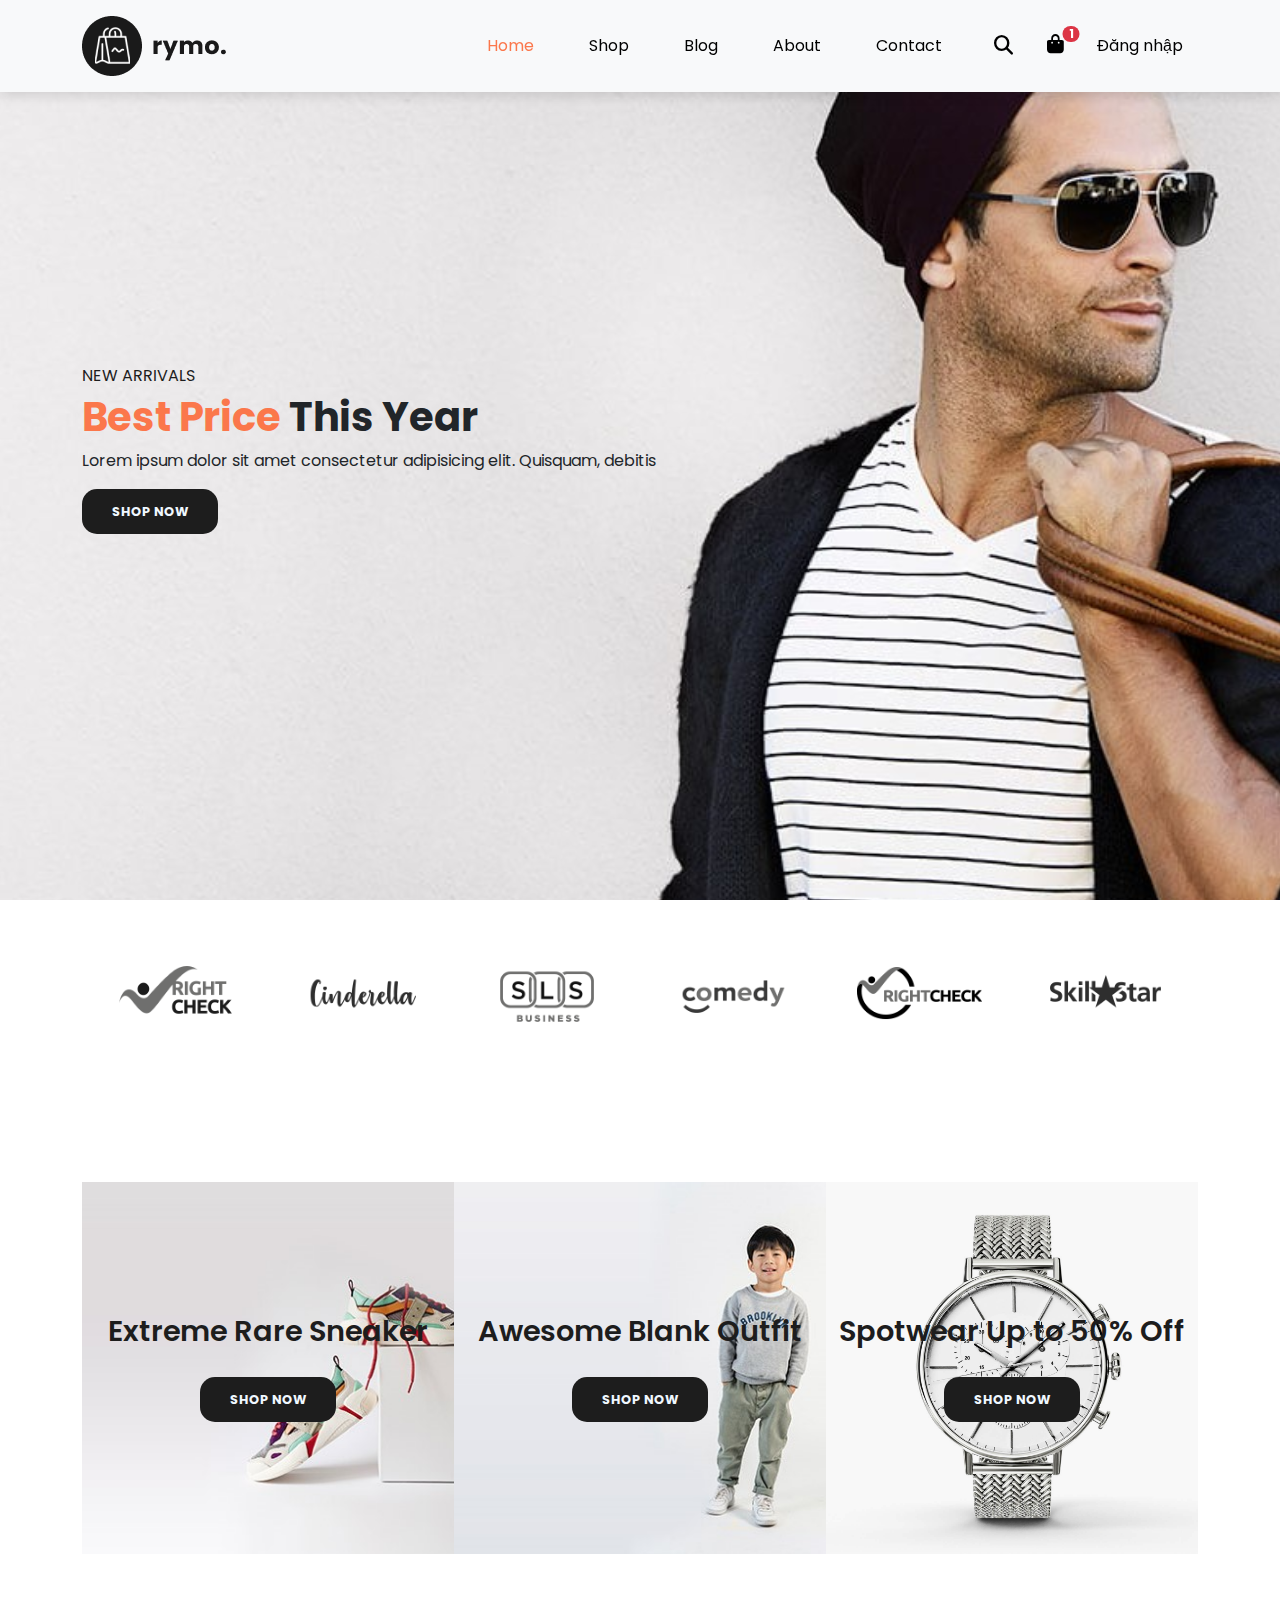
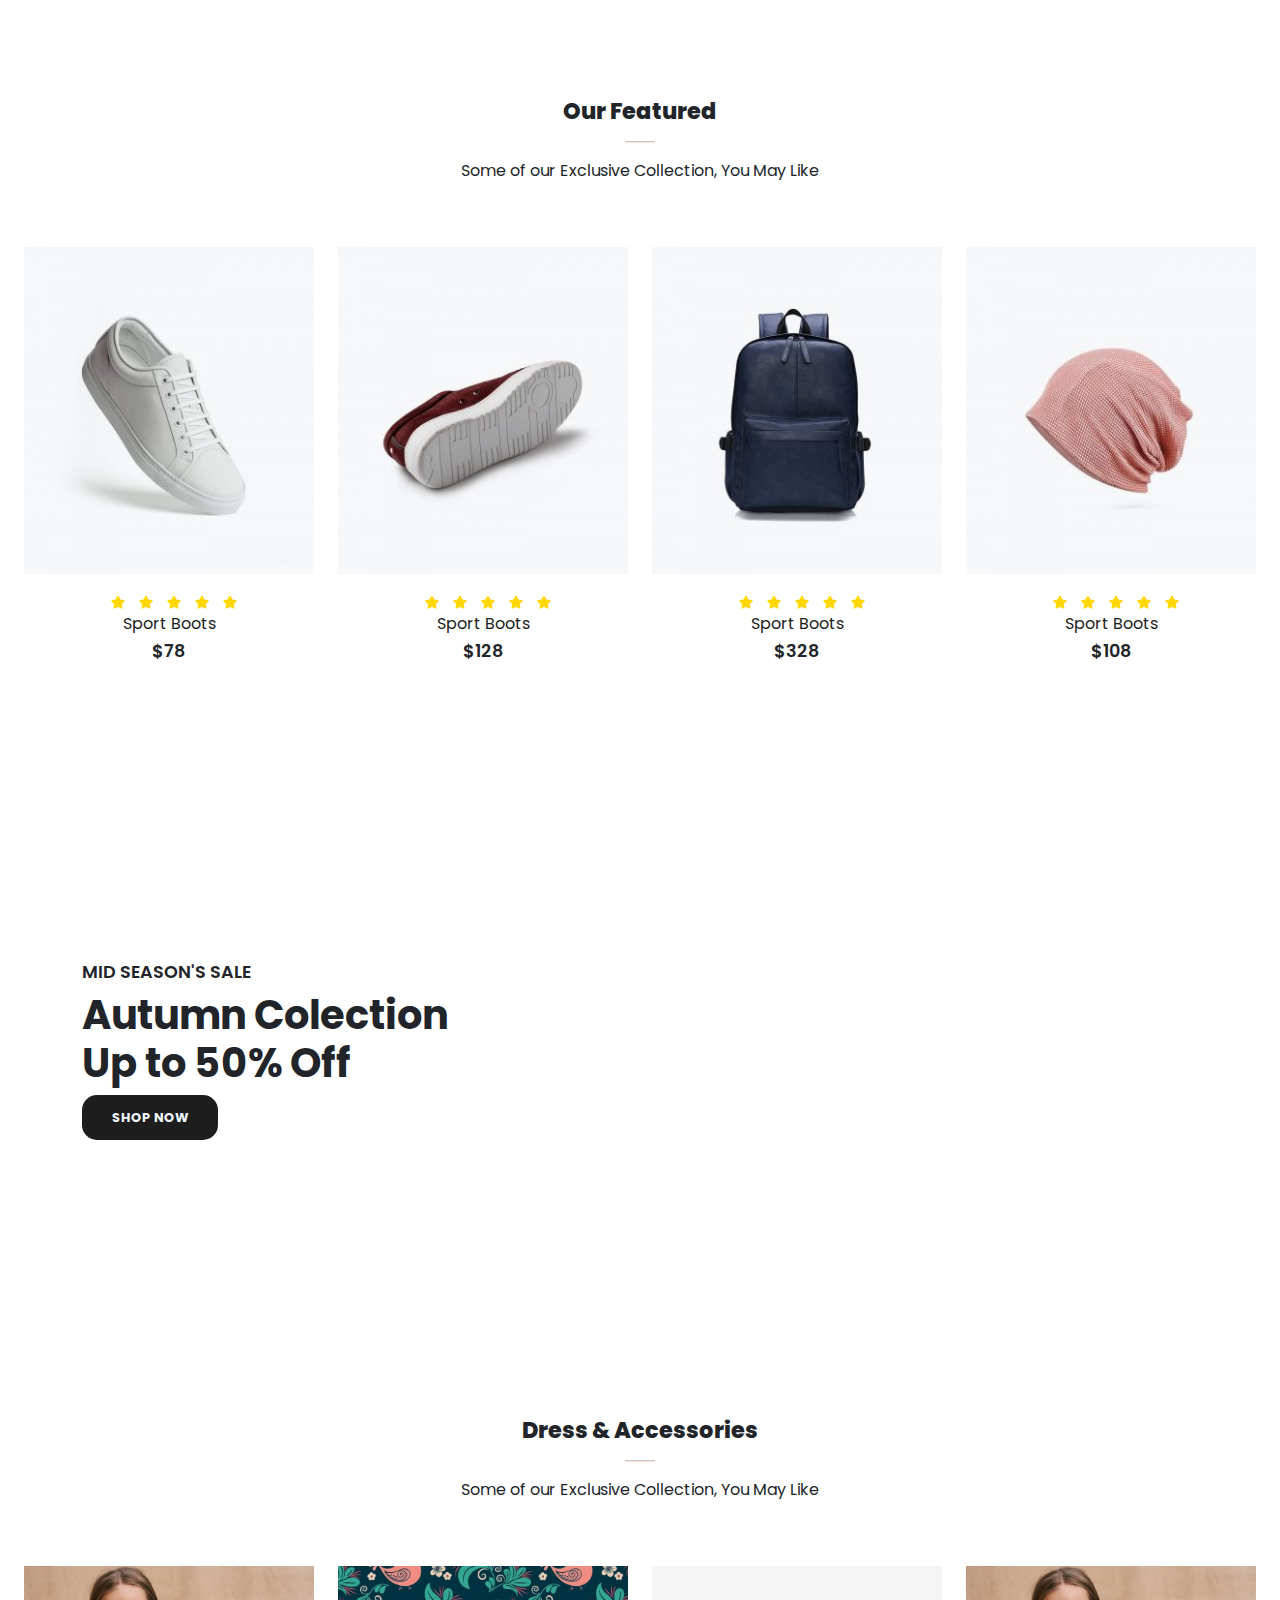
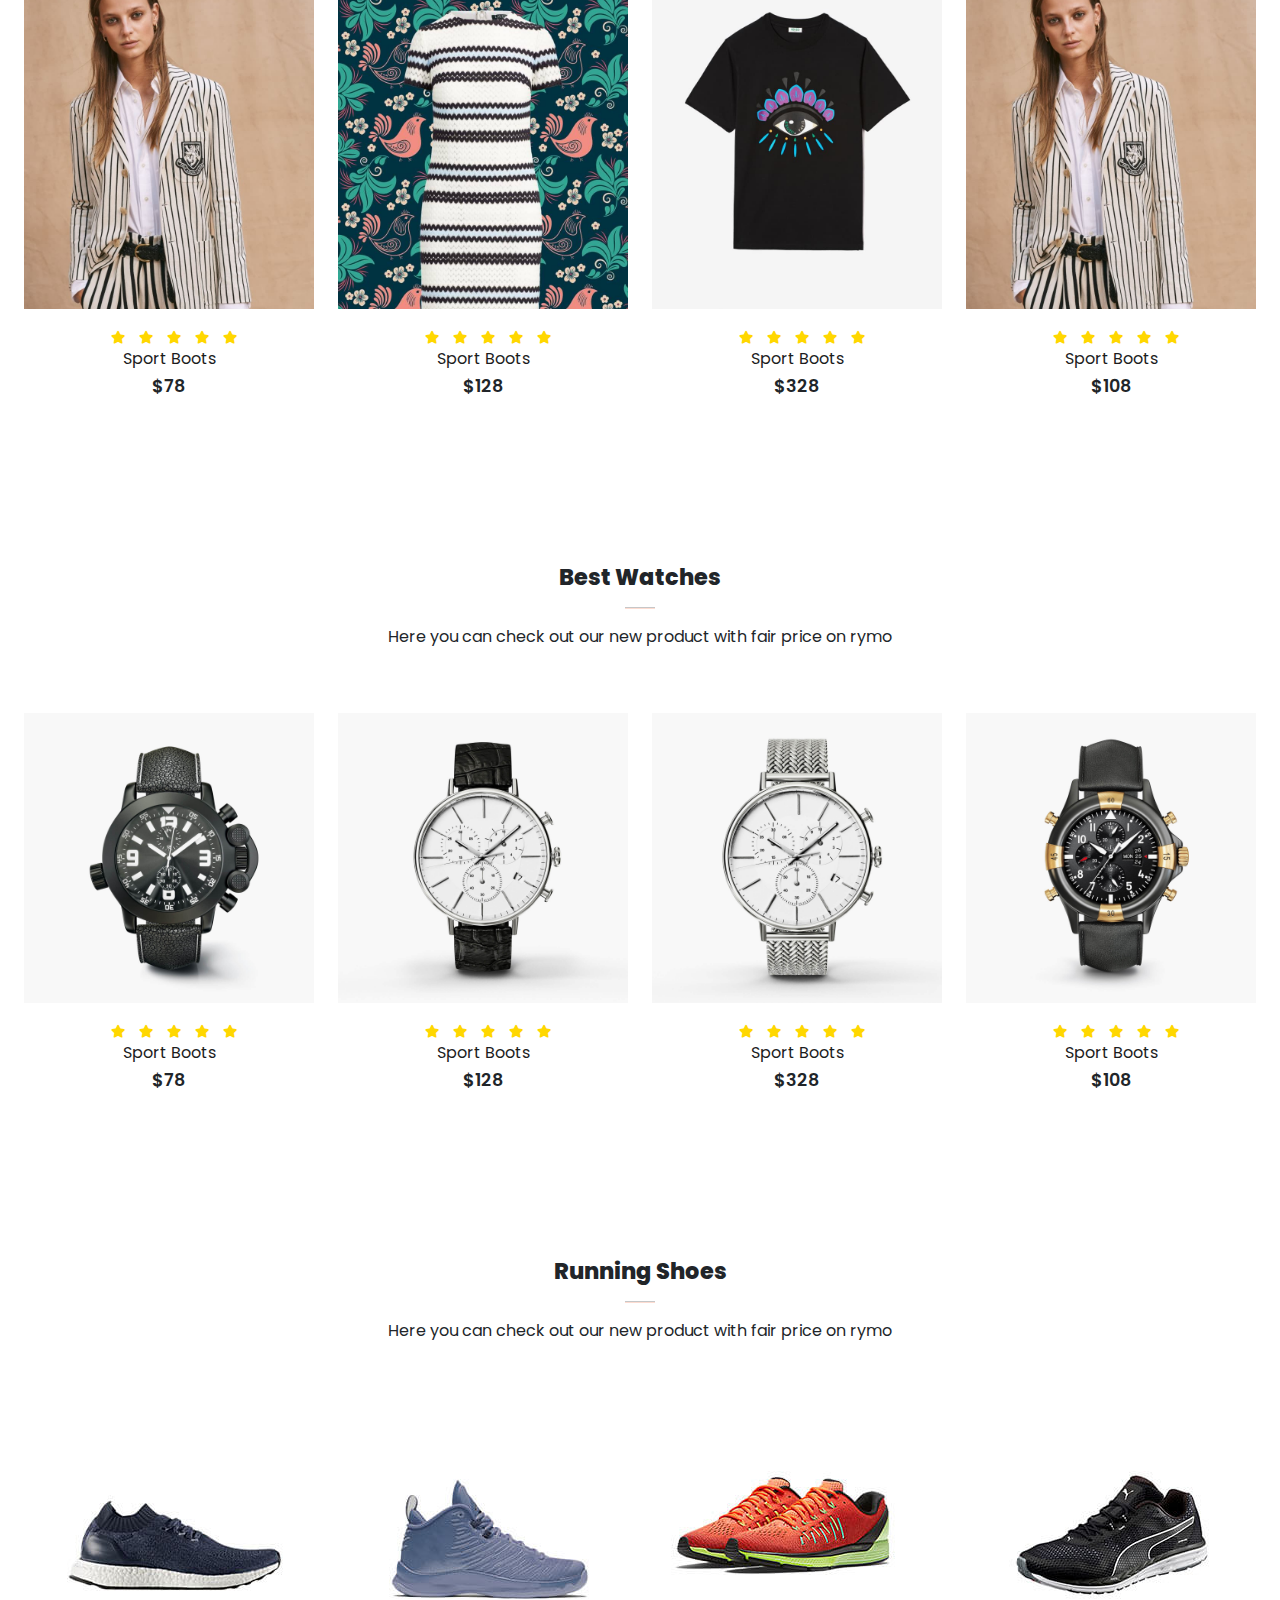
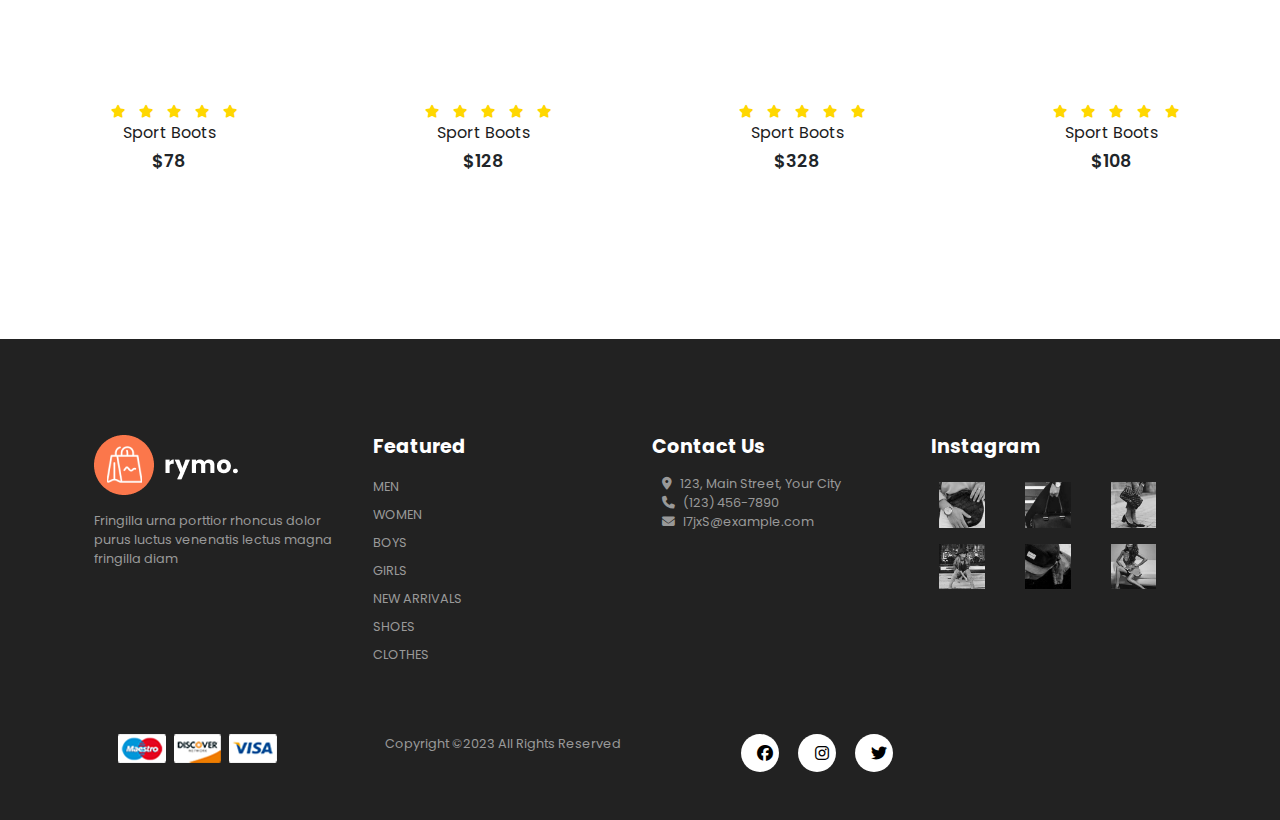
<file: index.html>
<!DOCTYPE html>
<html lang="en">

<head>
    <meta charset="UTF-8">
    <meta name="viewport" content="width=device-width, initial-scale=1.0">
    <title>Vuong88</title>

    <link href="https://cdn.jsdelivr.net/npm/bootstrap@5.3.3/dist/css/bootstrap.min.css" rel="stylesheet"
        integrity="sha384-QWTKZyjpPEjISv5WaRU9OFeRpok6YctnYmDr5pNlyT2bRjXh0JMhjY6hW+ALEwIH" crossorigin="anonymous">

    <link rel="stylesheet" href="https://cdnjs.cloudflare.com/ajax/libs/font-awesome/6.5.0/css/all.min.css"
        integrity="sha512-..." crossorigin="anonymous" referrerpolicy="no-referrer" />

    <link rel="stylesheet" href="style.css">

</head>

<body>

    <!-- NAVAGATION -->
    <nav class="navbar navbar-expand-lg navbar-light bg-body-tertiary py-3 fixed-top">
        <div class="container">
            <img onclick="window.location.href='index.html'" src="./img/logo1.png" alt="Logo">
            <button class="navbar-toggler" type="button" data-bs-toggle="collapse" data-bs-target="#navbarNav"
                aria-controls="navbarNav" aria-expanded="false" aria-label="Toggle navigation">
                <span><i id="bar" class="fa-solid fa-bars"></i></span>
            </button>
            <div class="collapse navbar-collapse justify-content-end" id="navbarNav">
                <ul class="navbar-nav">
                    <li class="nav-item">
                        <a class="nav-link active" href="#">Home</a>
                    </li>
                    <li class="nav-item">
                        <a class="nav-link" href="shop.html">Shop</a>
                    </li>
                    <li class="nav-item">
                        <a class="nav-link" href="blog.html">Blog</a>
                    </li>
                    <li class="nav-item">
                        <a class="nav-link" href="about.html">About</a>
                    </li>
                    <li class="nav-item">
                        <a class="nav-link" href="contact.html">Contact</a>
                    </li>
                    <li class="nav-item position-relative">
                        <span class="search-icon">
                            <input type="text" class="search-input" placeholder="Search">
                            <i class="fa-solid fa-magnifying-glass"></i>
                        </span>
                        <a href="cart.html"><i class="fa-solid fa-shopping-bag"></i><sup
                                class="cart-count position-absolute top-0 start-100 translate-middle badge rounded-pill bg-danger">
                                1
                            </sup></a>
                        <div class="dropdown" id="user-dropdown">
                            <!-- Nội dung sẽ được thêm bởi JavaScript -->
                        </div>
                    </li>
                </ul>
            </div>
        </div>
    </nav>

    <section id="home">
        <div class="container">
            <h5>NEW ARRIVALS</h5>
            <h1><span>Best Price</span> This Year</h1>
            <p>Lorem ipsum dolor sit amet consectetur adipisicing elit. Quisquam, debitis</p>
            <button class="">Shop Now</button>
        </div>
    </section>

    <section id="brand" class="container">
        <div class="row m-0 py-5">
            <img class="img-fluid col-lg-2 col-md-4 col-6 img-brand" src="./img/brand/1.png" alt="brand">
            <img class="img-fluid col-lg-2 col-md-4 col-6 img-brand" src="./img/brand/2.png" alt="brand">
            <img class="img-fluid col-lg-2 col-md-4 col-6 img-brand" src="./img/brand/3.png" alt="brand">
            <img class="img-fluid col-lg-2 col-md-4 col-6 img-brand" src="./img/brand/4.png" alt="brand">
            <img class="img-fluid col-lg-2 col-md-4 col-6 img-brand" src="./img/brand/5.png" alt="brand">
            <img class="img-fluid col-lg-2 col-md-4 col-6 img-brand" src="./img/brand/6.png" alt="brand">
        </div>
    </section>

    <section id="new" class="container my-5 py-5">
        <div class="row p-0 m-0">
            <div class="one col-lg-4 col-md-12 col-12 p-0">
                <img src="./img/new/1.jpg" alt="New 1" class="img-fluid">
                <div class="details">
                    <h2>Extreme Rare Sneaker</h2>
                    <button class="text-uppercase">Shop Now</button>
                </div>
            </div>
            <div class="one col-lg-4 col-md-12 col-12 p-0">
                <img src="./img/new/2.jpg" alt="New 2" class="img-fluid">
                <div class="details">
                    <h2>Awesome Blank Outfit</h2>
                    <button class="text-uppercase">Shop Now</button>
                </div>
            </div>
            <div class="one col-lg-4 col-md-12 col-12 p-0">
                <img src="./img/new/3.jpg" alt="New 3" class="img-fluid">
                <div class="details">
                    <h2>Spotwear Up to 50% Off</h2>
                    <button class="text-uppercase">Shop Now</button>
                </div>
            </div>
        </div>
    </section>


    <section id="featured" class="my-5">
        <div class="container text-center mt-5 py-5">
            <h3>Our Featured</h3>
            <hr class="mx-auto">
            <p>Some of our Exclusive Collection, You May Like</p>
        </div>
        <div class="row mx-auto container-fluid">
            <div class="product text-center col-lg-3 col-md-6 col-12">
                <img src="./img/featured/1.jpg" alt="product1" class="img-fluid mb-3">
                <div class="star">
                    <i class="fa-solid fa-star"></i>
                    <i class="fa-solid fa-star"></i>
                    <i class="fa-solid fa-star"></i>
                    <i class="fa-solid fa-star"></i>
                    <i class="fa-solid fa-star"></i>
                </div>
                <h5 class="p-name">Sport Boots</h5>
                <h4 class="p-price">$78</h4>
                <button class="buy-btn">Buy Now</button>
            </div>
            <div class="product text-center col-lg-3 col-md-4 col-12">
                <img src="./img/featured/2.jpg" alt="product1" class="img-fluid mb-3">
                <div class="star">
                    <i class="fa-solid fa-star"></i>
                    <i class="fa-solid fa-star"></i>
                    <i class="fa-solid fa-star"></i>
                    <i class="fa-solid fa-star"></i>
                    <i class="fa-solid fa-star"></i>
                </div>
                <h5 class="p-name">Sport Boots</h5>
                <h4 class="p-price">$128</h4>
                <button class="buy-btn">Buy Now</button>
            </div>
            <div class="product text-center col-lg-3 col-md-4 col-12">
                <img src="./img/featured/3.jpg" alt="product1" class="img-fluid mb-3">
                <div class="star">
                    <i class="fa-solid fa-star"></i>
                    <i class="fa-solid fa-star"></i>
                    <i class="fa-solid fa-star"></i>
                    <i class="fa-solid fa-star"></i>
                    <i class="fa-solid fa-star"></i>
                </div>
                <h5 class="p-name">Sport Boots</h5>
                <h4 class="p-price">$328</h4>
                <button class="buy-btn">Buy Now</button>
            </div>
            <div class="product text-center col-lg-3 col-md-4 col-12">
                <img src="./img/featured/4.jpg" alt="product1" class="img-fluid mb-3">
                <div class="star">
                    <i class="fa-solid fa-star"></i>
                    <i class="fa-solid fa-star"></i>
                    <i class="fa-solid fa-star"></i>
                    <i class="fa-solid fa-star"></i>
                    <i class="fa-solid fa-star"></i>
                </div>
                <h5 class="p-name">Sport Boots</h5>
                <h4 class="p-price">$108</h4>
                <button class="buy-btn">Buy Now</button>
            </div>

        </div>
    </section>


    <section id="banner">
        <div class="container">
            <h4>MID SEASON'S SALE</h4>
            <h1>Autumn Colection<br> Up to 50% Off</h1>
            <button class="text-uppercase">Shop Now</button>
        </div>
    </section>


    <section id="clothes" class="my-5">
        <div class="container text-center mt-5 py-5">
            <h3>Dress & Accessories</h3>
            <hr class="mx-auto">
            <p>Some of our Exclusive Collection, You May Like</p>
        </div>
        <div class="row mx-auto container-fluid">
            <div class="product text-center col-lg-3 col-md-6 col-12">
                <img src="./img/clothes/1.jpg" alt="product1" class="img-fluid mb-3">
                <div class="star">
                    <i class="fa-solid fa-star"></i>
                    <i class="fa-solid fa-star"></i>
                    <i class="fa-solid fa-star"></i>
                    <i class="fa-solid fa-star"></i>
                    <i class="fa-solid fa-star"></i>
                </div>
                <h5 class="p-name">Sport Boots</h5>
                <h4 class="p-price">$78</h4>
                <button class="buy-btn">Buy Now</button>
            </div>
            <div class="product text-center col-lg-3 col-md-4 col-12">
                <img src="./img/clothes/2.jpg" alt="product1" class="img-fluid mb-3">
                <div class="star">
                    <i class="fa-solid fa-star"></i>
                    <i class="fa-solid fa-star"></i>
                    <i class="fa-solid fa-star"></i>
                    <i class="fa-solid fa-star"></i>
                    <i class="fa-solid fa-star"></i>
                </div>
                <h5 class="p-name">Sport Boots</h5>
                <h4 class="p-price">$128</h4>
                <button class="buy-btn">Buy Now</button>
            </div>
            <div class="product text-center col-lg-3 col-md-4 col-12">
                <img src="./img/clothes/3.jpg" alt="product1" class="img-fluid mb-3">
                <div class="star">
                    <i class="fa-solid fa-star"></i>
                    <i class="fa-solid fa-star"></i>
                    <i class="fa-solid fa-star"></i>
                    <i class="fa-solid fa-star"></i>
                    <i class="fa-solid fa-star"></i>
                </div>
                <h5 class="p-name">Sport Boots</h5>
                <h4 class="p-price">$328</h4>
                <button class="buy-btn">Buy Now</button>
            </div>
            <div class="product text-center col-lg-3 col-md-4 col-12">
                <img src="./img/clothes/1.jpg" alt="product1" class="img-fluid mb-3">
                <div class="star">
                    <i class="fa-solid fa-star"></i>
                    <i class="fa-solid fa-star"></i>
                    <i class="fa-solid fa-star"></i>
                    <i class="fa-solid fa-star"></i>
                    <i class="fa-solid fa-star"></i>
                </div>
                <h5 class="p-name">Sport Boots</h5>
                <h4 class="p-price">$108</h4>
                <button class="buy-btn">Buy Now</button>
            </div>

        </div>
    </section>

    <section id="watch" class="my-5">
        <div class="container text-center mt-5 py-5">
            <h3>Best Watches</h3>
            <hr class="mx-auto">
            <p>Here you can check out our new product with fair price on rymo</p>
        </div>
        <div class="row mx-auto container-fluid">
            <div class="product text-center col-lg-3 col-md-6 col-12">
                <img src="./img/watches/1.jpg" alt="product1" class="img-fluid mb-3">
                <div class="star">
                    <i class="fa-solid fa-star"></i>
                    <i class="fa-solid fa-star"></i>
                    <i class="fa-solid fa-star"></i>
                    <i class="fa-solid fa-star"></i>
                    <i class="fa-solid fa-star"></i>
                </div>
                <h5 class="p-name">Sport Boots</h5>
                <h4 class="p-price">$78</h4>
                <button class="buy-btn">Buy Now</button>
            </div>
            <div class="product text-center col-lg-3 col-md-4 col-12">
                <img src="./img/watches/2.jpg" alt="product1" class="img-fluid mb-3">
                <div class="star">
                    <i class="fa-solid fa-star"></i>
                    <i class="fa-solid fa-star"></i>
                    <i class="fa-solid fa-star"></i>
                    <i class="fa-solid fa-star"></i>
                    <i class="fa-solid fa-star"></i>
                </div>
                <h5 class="p-name">Sport Boots</h5>
                <h4 class="p-price">$128</h4>
                <button class="buy-btn">Buy Now</button>
            </div>
            <div class="product text-center col-lg-3 col-md-4 col-12">
                <img src="./img/watches/3.jpg" alt="product1" class="img-fluid mb-3">
                <div class="star">
                    <i class="fa-solid fa-star"></i>
                    <i class="fa-solid fa-star"></i>
                    <i class="fa-solid fa-star"></i>
                    <i class="fa-solid fa-star"></i>
                    <i class="fa-solid fa-star"></i>
                </div>
                <h5 class="p-name">Sport Boots</h5>
                <h4 class="p-price">$328</h4>
                <button class="buy-btn">Buy Now</button>
            </div>
            <div class="product text-center col-lg-3 col-md-4 col-12">
                <img src="./img/watches/4.jpg" alt="product1" class="img-fluid mb-3">
                <div class="star">
                    <i class="fa-solid fa-star"></i>
                    <i class="fa-solid fa-star"></i>
                    <i class="fa-solid fa-star"></i>
                    <i class="fa-solid fa-star"></i>
                    <i class="fa-solid fa-star"></i>
                </div>
                <h5 class="p-name">Sport Boots</h5>
                <h4 class="p-price">$108</h4>
                <button class="buy-btn">Buy Now</button>
            </div>
        </div>
    </section>

    <section id="shoes" class="my-5 pb-5">
        <div class="container text-center mt-5 py-5">
            <h3>Running Shoes</h3>
            <hr class="mx-auto">
            <p>Here you can check out our new product with fair price on rymo</p>
        </div>
        <div class="row mx-auto container-fluid">
            <div class="product text-center col-lg-3 col-md-6 col-12">
                <img src="./img/shoes/1.jpg" alt="product1" class="img-fluid mb-3">
                <div class="star">
                    <i class="fa-solid fa-star"></i>
                    <i class="fa-solid fa-star"></i>
                    <i class="fa-solid fa-star"></i>
                    <i class="fa-solid fa-star"></i>
                    <i class="fa-solid fa-star"></i>
                </div>
                <h5 class="p-name">Sport Boots</h5>
                <h4 class="p-price">$78</h4>
                <button class="buy-btn">Buy Now</button>
            </div>
            <div class="product text-center col-lg-3 col-md-4 col-12">
                <img src="./img/shoes/2.jpg" alt="product1" class="img-fluid mb-3">
                <div class="star">
                    <i class="fa-solid fa-star"></i>
                    <i class="fa-solid fa-star"></i>
                    <i class="fa-solid fa-star"></i>
                    <i class="fa-solid fa-star"></i>
                    <i class="fa-solid fa-star"></i>
                </div>
                <h5 class="p-name">Sport Boots</h5>
                <h4 class="p-price">$128</h4>
                <button class="buy-btn">Buy Now</button>
            </div>
            <div class="product text-center col-lg-3 col-md-4 col-12">
                <img src="./img/shoes/3.jpg" alt="product1" class="img-fluid mb-3">
                <div class="star">
                    <i class="fa-solid fa-star"></i>
                    <i class="fa-solid fa-star"></i>
                    <i class="fa-solid fa-star"></i>
                    <i class="fa-solid fa-star"></i>
                    <i class="fa-solid fa-star"></i>
                </div>
                <h5 class="p-name">Sport Boots</h5>
                <h4 class="p-price">$328</h4>
                <button class="buy-btn">Buy Now</button>
            </div>
            <div class="product text-center col-lg-3 col-md-4 col-12">
                <img src="./img/shoes/4.jpg " alt="product1" class="img-fluid mb-3">
                <div class="star">
                    <i class="fa-solid fa-star"></i>
                    <i class="fa-solid fa-star"></i>
                    <i class="fa-solid fa-star"></i>
                    <i class="fa-solid fa-star"></i>
                    <i class="fa-solid fa-star"></i>
                </div>
                <h5 class="p-name">Sport Boots</h5>
                <h4 class="p-price">$108</h4>
                <button class="buy-btn">Buy Now</button>
            </div>

        </div>
    </section>

    <footer class="mt-5 py-5">
        <div class="row container mx-auto pt-5">
            <div class="footer-one col-lg-3 col-md-6 col-12">
                <img src="./img/logo2.png" alt="">
                <p class="pt-3">Fringilla urna porttior rhoncus dolor purus luctus venenatis lectus magna fringilla diam
                </p>
            </div>
            <div class="footer-one col-lg-3 col-md-6 col-12">
                <h5 class="pb-2">Featured</h5>
                <ul class="text-uppercase list-unstyled list">
                    <li><a href="#">Men</a></li>
                    <li><a href="#">Women</a></li>
                    <li><a href="#">Boys</a></li>
                    <li><a href="#">Girls</a></li>
                    <li><a href="#">New Arrivals</a></li>
                    <li><a href="#">Shoes</a></li>
                    <li><a href="#">Clothes</a></li>
                </ul>
            </div>
            <div class="footer-one col-lg-3 col-md-6 col-12 mb-3">
                <h5 class="pb-2">Contact Us</h5>
                <div class="contact d-flex">
                    <span><i class="fa-solid fa-location-dot"></i></span>
                    <span class="ps-2">123, Main Street, Your City</span>
                </div>
                <div class="contact d-flex">
                    <span><i class="fa-solid fa-phone"></i></span>
                    <span class="ps-2">(123) 456-7890</span>
                </div>
                <div class="contact d-flex">
                    <span><i class="fa-solid fa-envelope"></i></span>
                    <span class="ps-2">l7jxS@example.com</span>
                </div>
            </div>

            <div class="footer-one col-lg-3 col-md-6 col-12">
                <h5 class="pb-2">Instagram</h5>
                <div class="row">
                    <img class="img-fluid w-25 h-100 m-2" src="./img/insta/1.jpg" alt="">
                    <img class="img-fluid w-25 h-100 m-2" src="./img/insta/2.jpg" alt="">
                    <img class="img-fluid w-25 h-100 m-2" src="./img/insta/3.jpg" alt="">
                    <img class="img-fluid w-25 h-100 m-2" src="./img/insta/4.jpg" alt="">
                    <img class="img-fluid w-25 h-100 m-2" src="./img/insta/5.jpg" alt="">
                    <img class="img-fluid w-25 h-100 m-2" src="./img/insta/6.jpg" alt="">
                </div>
            </div>
            <div class="copyright mt-5">
                <div class="row container mx-auto">
                    <div class="col-lg-3 col-md-6 col-12">
                        <img src="./img/payment.png" alt="">
                    </div>
                    <div class="col-lg-4 col-md-6 col-12 text-nowrap">
                        <p>Copyright ©2023 All Rights Reserved</p>
                    </div>
                    <div class="col-lg-3 col-md-6 col-12">
                        <a href="#"><i class="fa-brands fa-facebook"></i></a>
                        <a href="#"><i class="fa-brands fa-instagram"></i></a>
                        <a href="#"><i class="fa-brands fa-twitter"></i></a>
                    </div>
                </div>
            </div>
        </div>
    </footer>

    <script src="https://cdn.jsdelivr.net/npm/@popperjs/core@2.11.8/dist/umd/popper.min.js"
        integrity="sha384-I7E8VVD/ismYTF4hNIPjVp/Zjvgyol6VFvRkX/vR+Vc4jQkC+hVqc2pM8ODewa9r"
        crossorigin="anonymous"></script>
    <script src="https://cdn.jsdelivr.net/npm/bootstrap@5.3.3/dist/js/bootstrap.min.js"
        integrity="sha384-0pUGZvbkm6XF6gxjEnlmuGrJXVbNuzT9qBBavbLwCsOGabYfZo0T0to5eqruptLy"
        crossorigin="anonymous"></script>

    <script src="script.js">
    </script>
</body>

</html>
</file>
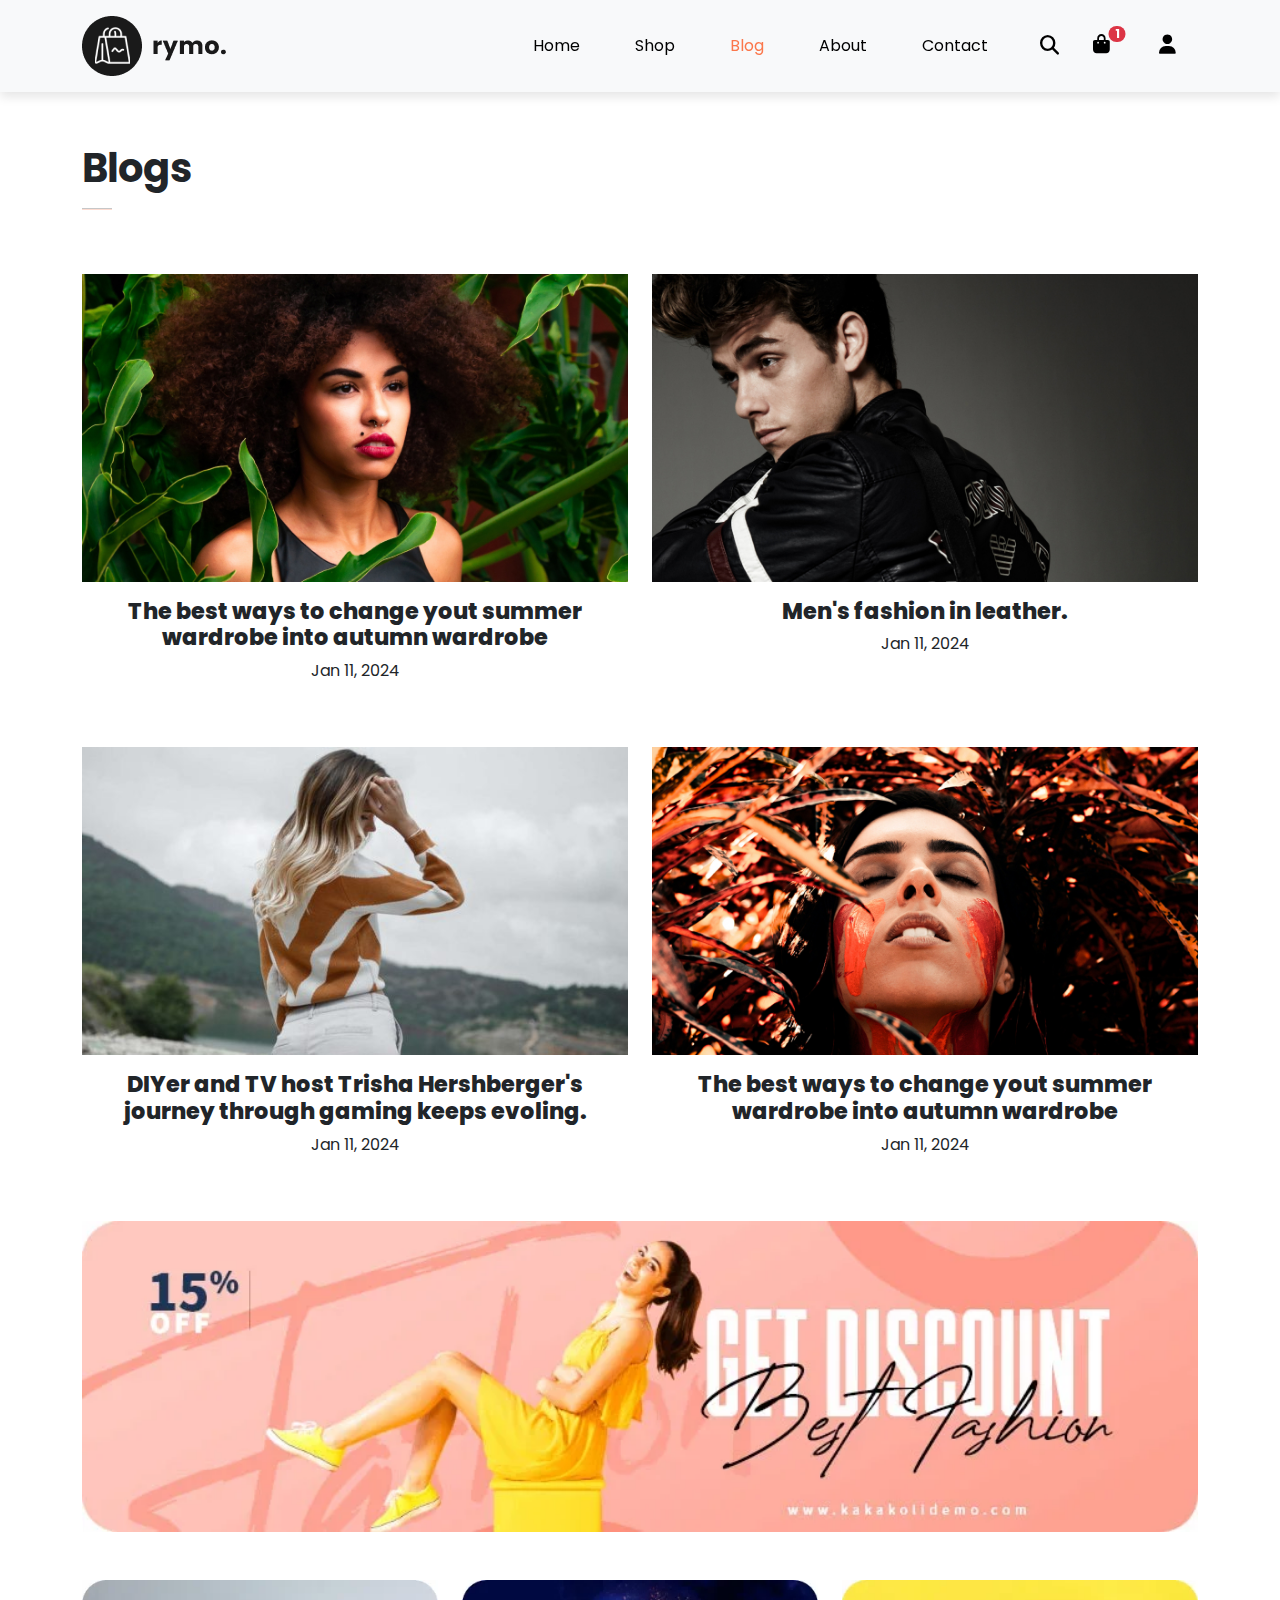
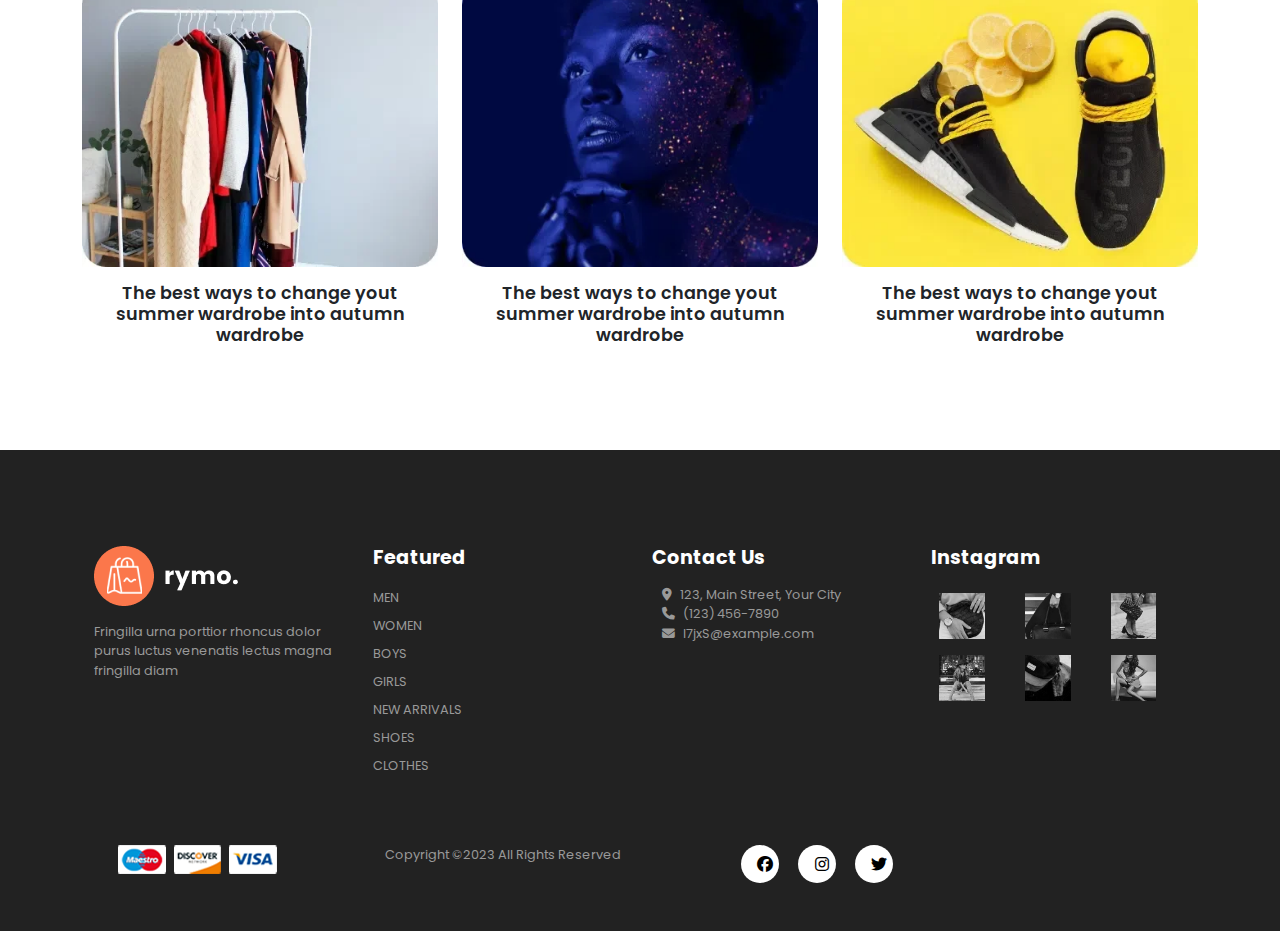
<file: blog.html>
<!DOCTYPE html>
<html lang="en">
<head>
    <meta charset="UTF-8">
    <meta name="viewport" content="width=device-width, initial-scale=1.0">
    <title>Blog</title>

    <link href="https://cdn.jsdelivr.net/npm/bootstrap@5.3.3/dist/css/bootstrap.min.css" rel="stylesheet"
        integrity="sha384-QWTKZyjpPEjISv5WaRU9OFeRpok6YctnYmDr5pNlyT2bRjXh0JMhjY6hW+ALEwIH" crossorigin="anonymous">

    <link rel="stylesheet" href="https://cdnjs.cloudflare.com/ajax/libs/font-awesome/6.5.0/css/all.min.css"
        integrity="sha512-..." crossorigin="anonymous" referrerpolicy="no-referrer" />


    <link rel="stylesheet" href="style.css">
</head>
<body>
    <nav class="navbar navbar-expand-lg navbar-light bg-body-tertiary py-3 fixed-top">
        <div class="container">
            <img src="./img/logo1.png" alt="Logo">
            <button class="navbar-toggler" type="button" data-bs-toggle="collapse" data-bs-target="#navbarNav"
                aria-controls="navbarNav" aria-expanded="false" aria-label="Toggle navigation">
                <span><i id="bar" class="fa-solid fa-bars"></i></span>
            </button>
            <div class="collapse navbar-collapse justify-content-end" id="navbarNav">
                <ul class="navbar-nav">
                    <li class="nav-item">
                        <a class="nav-link" href="index.html">Home</a>
                    </li>
                    <li class="nav-item">
                        <a class="nav-link" href="shop.html">Shop</a>
                    </li>
                    <li class="nav-item">
                        <a class="nav-link active" href="#">Blog</a>
                    </li>
                    <li class="nav-item">
                        <a class="nav-link" href="about.html">About</a>
                    </li>
                    <li class="nav-item">
                        <a class="nav-link" href="contact.html">Contact</a>
                    </li>
                    <li class="nav-item position-relative">
                        <span class="search-icon">
                            <input type="text" class="search-input" placeholder="Search">
                            <i class="fa-solid fa-magnifying-glass"></i>
                        </span>
                        <a href="cart.html"><i class="fa-solid fa-shopping-bag"></i><sup class="cart-count position-absolute top-0 start-100 translate-middle badge rounded-pill bg-danger">
                            1
                        </sup></a>
                        <div class="dropdown">
                            <a class="nav-link-2" href="#" id="navbarDropdown" role="button">
                                <i class="fa-solid fa-user"></i>
                            </a>
                            <ul class="dropdown-menu" aria-labelledby="navbarDropdown">
                                <li><a class="dropdown-item" href="#">Tài khoản của tôi</a></li>
                                <li><a class="dropdown-item" href="#">Đơn mua</a></li>
                                <li><a class="dropdown-item" href="#">Đăng xuất</a></li>
                            </ul>
                        </div>
                    </li>
                </ul>
            </div>
        </div>
    </nav>

    <section id="blog-home" class="pt-5 mt-5 container">
        <h1 class="font-weight-bold pt-5">Blogs</h1>
        <hr>
    </section>

    <section id="blog-container" class="container pt-5">
        <div class="row">
            <div class="post col-lg-6 col-md-6 col-12 pb-5">
                <div class="post-img">
                    <img class="img-fluid w-100" src="./img/blog/1.jpg" alt="">
                </div>
                <h3 class="text-center font-weight-bold pt-3">The best ways to change yout summer wardrobe into autumn wardrobe</h3>
                <p class="text-center">Jan 11, 2024</p>
            </div>
            <div class="post col-lg-6 col-md-6 col-12 pb-5">
                <div class="post-img">
                    <img class="img-fluid w-100" src="./img/blog/2.jpg" alt="">
                </div>
                <h3 class="text-center font-weight-bold pt-3 ">Men's fashion in leather.</h3>
                <p class="text-center">Jan 11, 2024</p>
            </div>
            <div class="post col-lg-6 col-md-6 col-12 pb-5">
                <div class="post-img">
                    <img class="img-fluid w-100" src="./img/blog/3.jpg" alt="">
                </div>
                <h3 class="text-center font-weight-bold pt-3">DIYer and TV host Trisha Hershberger's journey through gaming keeps evoling.</h3>
                <p class="text-center">Jan 11, 2024</p>
            </div>
            <div class="post col-lg-6 col-md-6 col-12 pb-5">
                <div class="post-img">
                    <img class="img-fluid w-100" src="./img/blog/4.jpg" alt="">
                </div>
                <h3 class="text-center font-weight-bold pt-3">The best ways to change yout summer wardrobe into autumn wardrobe</h3>
                <p class="text-center">Jan 11, 2024</p>
            </div>
            <div class="col-lg-12 col-md-12 col-12 pb-5">
                <div class="post-img">
                    <img class="img-fluid w-100" src="./img/blog/banner.webp" alt="">
                </div>
            </div>
            <div class="post col-lg-4 col-md-6 col-12 pb-5">
                <div class="post-img">
                    <img class="img-fluid w-100" src="./img/blog/1.webp" alt="">
                </div>
                <h4 class="text-center font-weight-bold pt-3">The best ways to change yout summer wardrobe into autumn wardrobe</h4>
            </div>
            <div class="post col-lg-4 col-md-6 col-12 pb-5">
                <div class="post-img">
                    <img class="img-fluid w-100" src="./img/blog/2.webp" alt="">
                </div>
                <h4 class="text-center font-weight-bold pt-3">The best ways to change yout summer wardrobe into autumn wardrobe</h4>
            </div>
            <div class="post col-lg-4 col-md-6 col-12 pb-5">
                <div class="post-img">
                    <img class="img-fluid w-100" src="./img/blog/3.webp" alt="">
                </div>
                <h4 class="text-center font-weight-bold pt-3">The best ways to change yout summer wardrobe into autumn wardrobe</h4>
            </div>
        </div>
    </section>

    <footer class="mt-5 py-5">
        <div class="row container mx-auto pt-5">
            <div class="footer-one col-lg-3 col-md-6 col-12">
                <img src="./img/logo2.png" alt="">
                <p class="pt-3">Fringilla urna porttior rhoncus dolor purus luctus venenatis lectus magna fringilla diam
                </p>
            </div>
            <div class="footer-one col-lg-3 col-md-6 col-12">
                <h5 class="pb-2">Featured</h5>
                <ul class="text-uppercase list-unstyled list">
                    <li><a href="#">Men</a></li>
                    <li><a href="#">Women</a></li>
                    <li><a href="#">Boys</a></li>
                    <li><a href="#">Girls</a></li>
                    <li><a href="#">New Arrivals</a></li>
                    <li><a href="#">Shoes</a></li>
                    <li><a href="#">Clothes</a></li>
                </ul>
            </div>
            <div class="footer-one col-lg-3 col-md-6 col-12 mb-3">
                <h5 class="pb-2">Contact Us</h5>
                <div class="contact d-flex">
                    <span><i class="fa-solid fa-location-dot"></i></span>
                    <span class="ps-2">123, Main Street, Your City</span>
                </div>
                <div class="contact d-flex">
                    <span><i class="fa-solid fa-phone"></i></span>
                    <span class="ps-2">(123) 456-7890</span>
                </div>
                <div class="contact d-flex">
                    <span><i class="fa-solid fa-envelope"></i></span>
                    <span class="ps-2">l7jxS@example.com</span>
                </div>
            </div>

            <div class="footer-one col-lg-3 col-md-6 col-12">
                <h5 class="pb-2">Instagram</h5>
                <div class="row">
                    <img class="img-fluid w-25 h-100 m-2" src="./img/insta/1.jpg" alt="">
                    <img class="img-fluid w-25 h-100 m-2" src="./img/insta/2.jpg" alt="">
                    <img class="img-fluid w-25 h-100 m-2" src="./img/insta/3.jpg" alt="">
                    <img class="img-fluid w-25 h-100 m-2" src="./img/insta/4.jpg" alt="">
                    <img class="img-fluid w-25 h-100 m-2" src="./img/insta/5.jpg" alt="">
                    <img class="img-fluid w-25 h-100 m-2" src="./img/insta/6.jpg" alt="">
                </div>
            </div>
            <div class="copyright mt-5">
                <div class="row container mx-auto">
                    <div class="col-lg-3 col-md-6 col-12">
                        <img src="./img/payment.png" alt="">
                    </div>
                    <div class="col-lg-4 col-md-6 col-12 text-nowrap">
                        <p>Copyright ©2023 All Rights Reserved</p>
                    </div>
                    <div class="col-lg-3 col-md-6 col-12">
                        <a href="#"><i class="fa-brands fa-facebook"></i></a>
                        <a href="#"><i class="fa-brands fa-instagram"></i></a>
                        <a href="#"><i class="fa-brands fa-twitter"></i></a>
                    </div>
                </div>
            </div>
        </div>
    </footer>


    <script src="https://cdn.jsdelivr.net/npm/@popperjs/core@2.11.8/dist/umd/popper.min.js"
        integrity="sha384-I7E8VVD/ismYTF4hNIPjVp/Zjvgyol6VFvRkX/vR+Vc4jQkC+hVqc2pM8ODewa9r"
        crossorigin="anonymous"></script>
    <script src="https://cdn.jsdelivr.net/npm/bootstrap@5.3.3/dist/js/bootstrap.min.js"
        integrity="sha384-0pUGZvbkm6XF6gxjEnlmuGrJXVbNuzT9qBBavbLwCsOGabYfZo0T0to5eqruptLy"
        crossorigin="anonymous"></script>
</body>
</html>
</file>
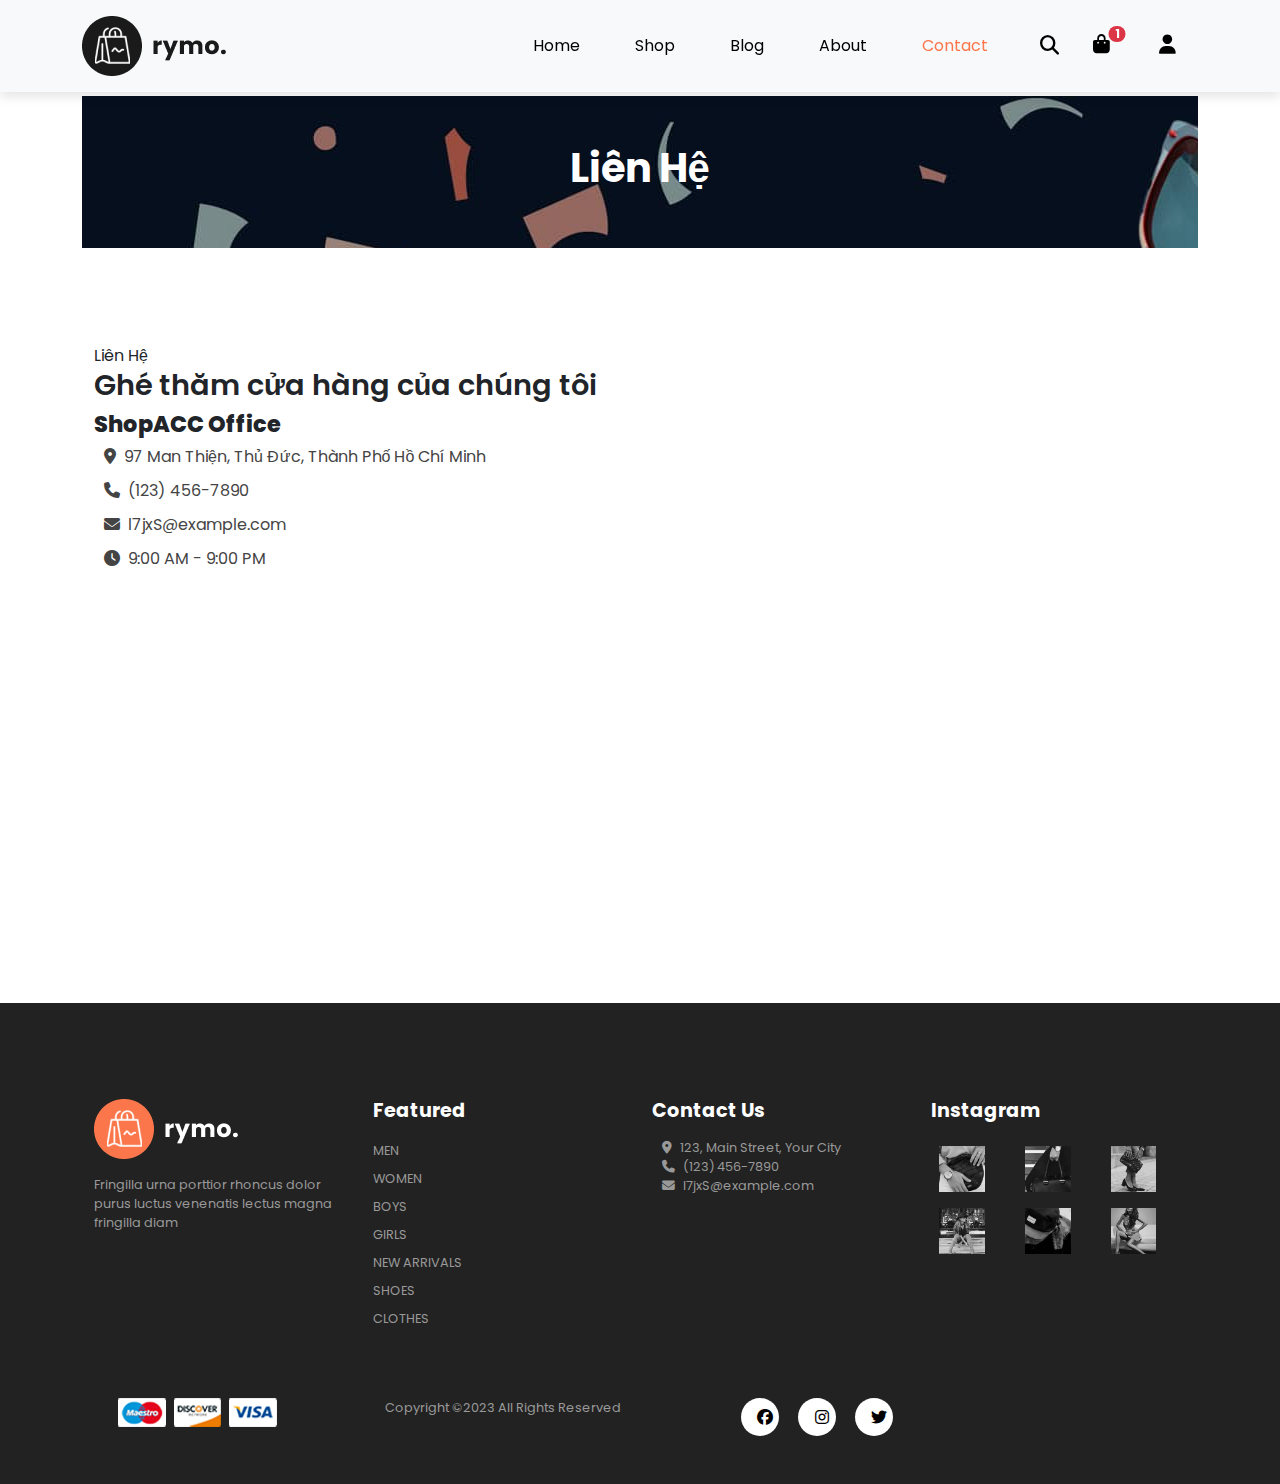
<file: contact.html>
<!DOCTYPE html>
<html lang="en">

<head>
    <meta charset="UTF-8">
    <meta name="viewport" content="width=device-width, initial-scale=1.0">
    <title>Contact</title>

    <link href="https://cdn.jsdelivr.net/npm/bootstrap@5.3.3/dist/css/bootstrap.min.css" rel="stylesheet"
        integrity="sha384-QWTKZyjpPEjISv5WaRU9OFeRpok6YctnYmDr5pNlyT2bRjXh0JMhjY6hW+ALEwIH" crossorigin="anonymous">

    <link rel="stylesheet" href="https://cdnjs.cloudflare.com/ajax/libs/font-awesome/6.5.0/css/all.min.css"
        integrity="sha512-..." crossorigin="anonymous" referrerpolicy="no-referrer" />


    <link rel="stylesheet" href="style.css">
</head>

<body>
    <nav class="navbar navbar-expand-lg navbar-light bg-body-tertiary py-3 fixed-top">
        <div class="container">
            <img onclick="window.location.href='index.html'" src="./img/logo1.png" alt="Logo">
            <button class="navbar-toggler" type="button" data-bs-toggle="collapse" data-bs-target="#navbarNav"
                aria-controls="navbarNav" aria-expanded="false" aria-label="Toggle navigation">
                <span><i id="bar" class="fa-solid fa-bars"></i></span>
            </button>
            <div class="collapse navbar-collapse justify-content-end" id="navbarNav">
                <ul class="navbar-nav">
                    <li class="nav-item">
                        <a class="nav-link " href="index.html">Home</a>
                    </li>
                    <li class="nav-item">
                        <a class="nav-link" href="shop.html">Shop</a>
                    </li>
                    <li class="nav-item">
                        <a class="nav-link" href="blog.html">Blog</a>
                    </li>
                    <li class="nav-item">
                        <a class="nav-link" href="about.html">About</a>
                    </li>
                    <li class="nav-item">
                        <a class="nav-link active" href="#">Contact</a>
                    </li>
                    <li class="nav-item position-relative">
                        <span class="search-icon">
                            <input type="text" class="search-input" placeholder="Search">
                            <i class="fa-solid fa-magnifying-glass"></i>
                        </span>
                        <a href="cart.html"><i class="fa-solid fa-shopping-bag"></i><sup class="cart-count position-absolute top-0 start-100 translate-middle badge rounded-pill bg-danger">
                            1
                        </sup></a>
                        <div class="dropdown">
                            <a class="nav-link-2" href="#" id="navbarDropdown" role="button">
                                <i class="fa-solid fa-user"></i>
                            </a>
                            <ul class="dropdown-menu" aria-labelledby="navbarDropdown">
                                <li><a class="dropdown-item" href="#">Tài khoản của tôi</a></li>
                                <li><a class="dropdown-item" href="#">Đơn mua</a></li>
                                <li><a class="dropdown-item" href="#">Đăng xuất</a></li>
                            </ul>
                        </div>
                    </li>
            </div>
        </div>
    </nav>

    <section id="contact" class="container my-5 py-5">
        <div class="text-center py-5 contact-us">
            <h1>Liên Hệ</h1>
        </div>

        <div class="container my-5 py-5">
            <div class="row">
                <div class="col-lg-6 col-md-12 col-12 contact-info">
                    <span>Liên Hệ</span>
                    <h2>Ghé thăm cửa hàng của chúng tôi</h2>
                    <h3>ShopACC Office</h3>
                    <div >
                        <li>
                            <span><i class="fa-solid fa-location-dot"></i></span>
                            <span class="ps-2">97 Man Thiện, Thủ Đức, Thành Phố Hồ Chí Minh</span>
                        </li>
                        <li>
                            <span><i class="fa-solid fa-phone"></i></span>
                            <span class="ps-2">(123) 456-7890</span>
                        </li>
                        <li>
                            <span><i class="fa-solid fa-envelope"></i></span>
                            <span class="ps-2">l7jxS@example.com</span>
                        </li>
                        <li>
                            <span><i class="fa-solid fa-clock"></i></span>
                            <span class="ps-2">9:00 AM - 9:00 PM</span>
                        </li>
                    </div>
                </div>
                <div class="col-lg-6 col-md-12 col-12">
                    <iframe class="map" src="https://www.google.com/maps/embed?pb=!1m18!1m12!1m3!1d3724.6350304173584!2d106.784089774806!3d10.847986989305172!2m3!1f0!2f0!3f0!3m2!1i1024!2i768!4f13.1!3m3!1m2!1s0x31752772b245dff1%3A0xb838977f3d419d!2zSOG7jWMgdmnhu4duIEPDtG5nIG5naOG7hyBCxrB1IENow61uaCBWaeG7hW4gVGjDtG5nIGPGoSBz4bufIHThuqFpIFRQLkhDTQ!5e1!3m2!1svi!2s!4v1731857414720!5m2!1svi!2s" width="600" height="450" style="border:0;" allowfullscreen="" loading="lazy" referrerpolicy="no-referrer-when-downgrade"></iframe>
                </div>
            </div>
        </div>
    </section>

    <footer class="mt-5 py-5">
        <div class="row container mx-auto pt-5">
            <div class="footer-one col-lg-3 col-md-6 col-12">
                <img src="./img/logo2.png" alt="">
                <p class="pt-3">Fringilla urna porttior rhoncus dolor purus luctus venenatis lectus magna fringilla diam
                </p>
            </div>
            <div class="footer-one col-lg-3 col-md-6 col-12">
                <h5 class="pb-2">Featured</h5>
                <ul class="text-uppercase list-unstyled list">
                    <li><a href="#">Men</a></li>
                    <li><a href="#">Women</a></li>
                    <li><a href="#">Boys</a></li>
                    <li><a href="#">Girls</a></li>
                    <li><a href="#">New Arrivals</a></li>
                    <li><a href="#">Shoes</a></li>
                    <li><a href="#">Clothes</a></li>
                </ul>
            </div>
            <div class="footer-one col-lg-3 col-md-6 col-12 mb-3">
                <h5 class="pb-2">Contact Us</h5>
                <div class="contact d-flex">
                    <span><i class="fa-solid fa-location-dot"></i></span>
                    <span class="ps-2">123, Main Street, Your City</span>
                </div>
                <div class="contact d-flex">
                    <span><i class="fa-solid fa-phone"></i></span>
                    <span class="ps-2">(123) 456-7890</span>
                </div>
                <div class="contact d-flex">
                    <span><i class="fa-solid fa-envelope"></i></span>
                    <span class="ps-2">l7jxS@example.com</span>
                </div>
            </div>

            <div class="footer-one col-lg-3 col-md-6 col-12">
                <h5 class="pb-2">Instagram</h5>
                <div class="row">
                    <img class="img-fluid w-25 h-100 m-2" src="./img/insta/1.jpg" alt="">
                    <img class="img-fluid w-25 h-100 m-2" src="./img/insta/2.jpg" alt="">
                    <img class="img-fluid w-25 h-100 m-2" src="./img/insta/3.jpg" alt="">
                    <img class="img-fluid w-25 h-100 m-2" src="./img/insta/4.jpg" alt="">
                    <img class="img-fluid w-25 h-100 m-2" src="./img/insta/5.jpg" alt="">
                    <img class="img-fluid w-25 h-100 m-2" src="./img/insta/6.jpg" alt="">
                </div>
            </div>
            <div class="copyright mt-5">
                <div class="row container mx-auto">
                    <div class="col-lg-3 col-md-6 col-12">
                        <img src="./img/payment.png" alt="">
                    </div>
                    <div class="col-lg-4 col-md-6 col-12 text-nowrap">
                        <p>Copyright ©2023 All Rights Reserved</p>
                    </div>
                    <div class="col-lg-3 col-md-6 col-12">
                        <a href="#"><i class="fa-brands fa-facebook"></i></a>
                        <a href="#"><i class="fa-brands fa-instagram"></i></a>
                        <a href="#"><i class="fa-brands fa-twitter"></i></a>
                    </div>
                </div>
            </div>
        </div>
    </footer>
    <script src="https://cdn.jsdelivr.net/npm/@popperjs/core@2.11.8/dist/umd/popper.min.js"
        integrity="sha384-I7E8VVD/ismYTF4hNIPjVp/Zjvgyol6VFvRkX/vR+Vc4jQkC+hVqc2pM8ODewa9r"
        crossorigin="anonymous"></script>
    <script src="https://cdn.jsdelivr.net/npm/bootstrap@5.3.3/dist/js/bootstrap.min.js"
        integrity="sha384-0pUGZvbkm6XF6gxjEnlmuGrJXVbNuzT9qBBavbLwCsOGabYfZo0T0to5eqruptLy"
        crossorigin="anonymous"></script>
</body>

</html>
</file>
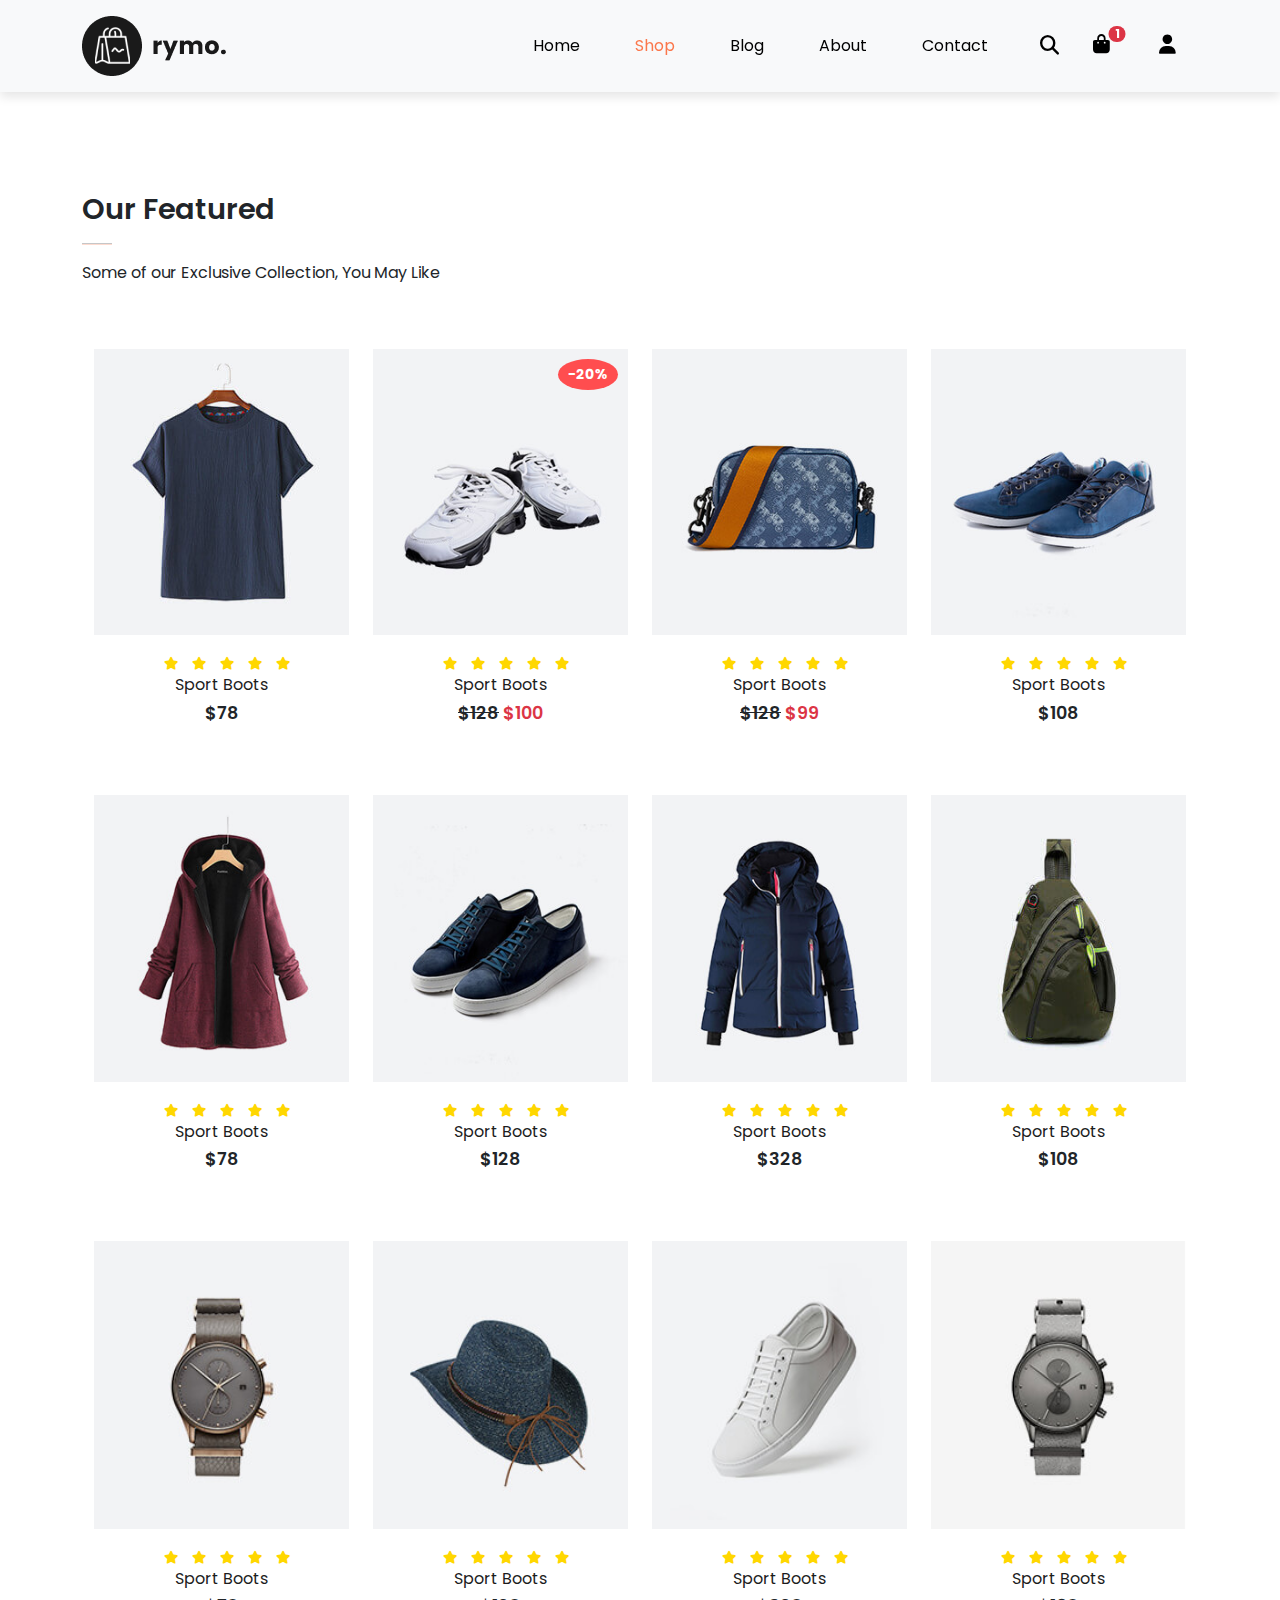
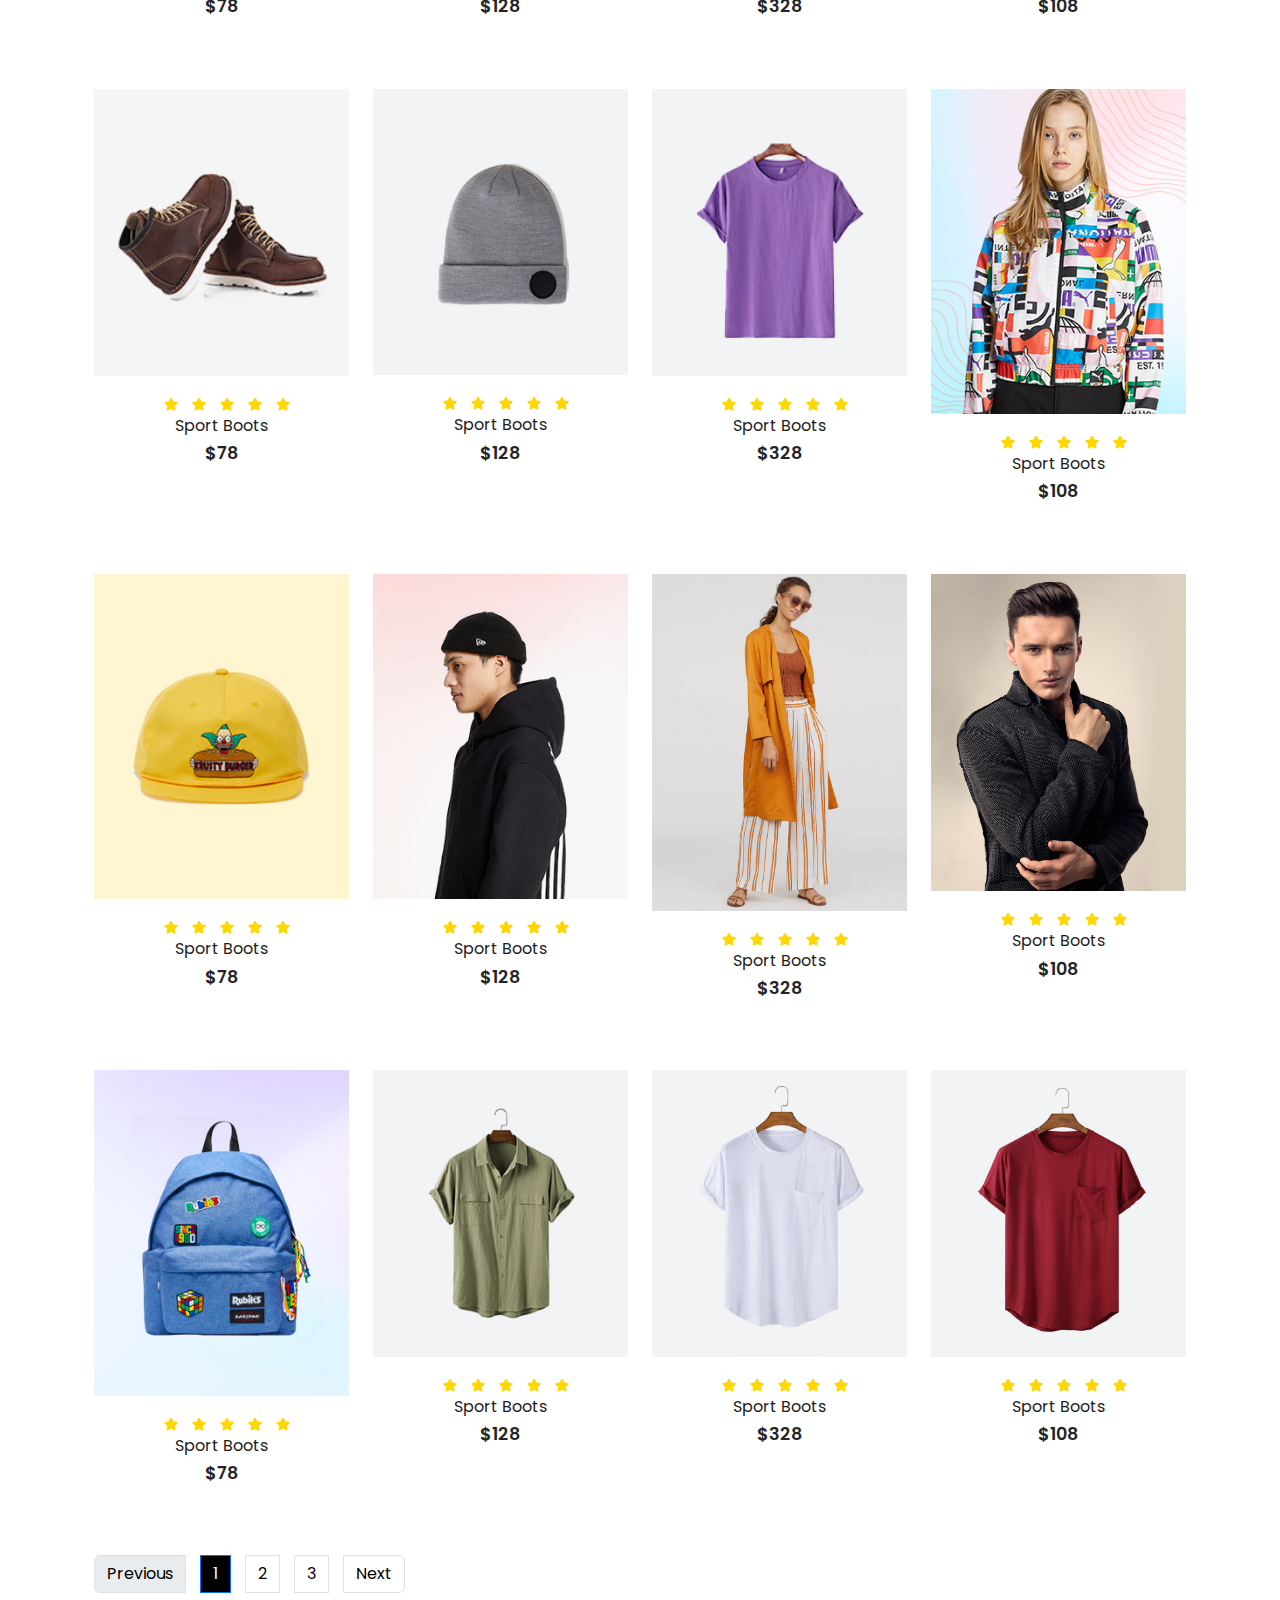
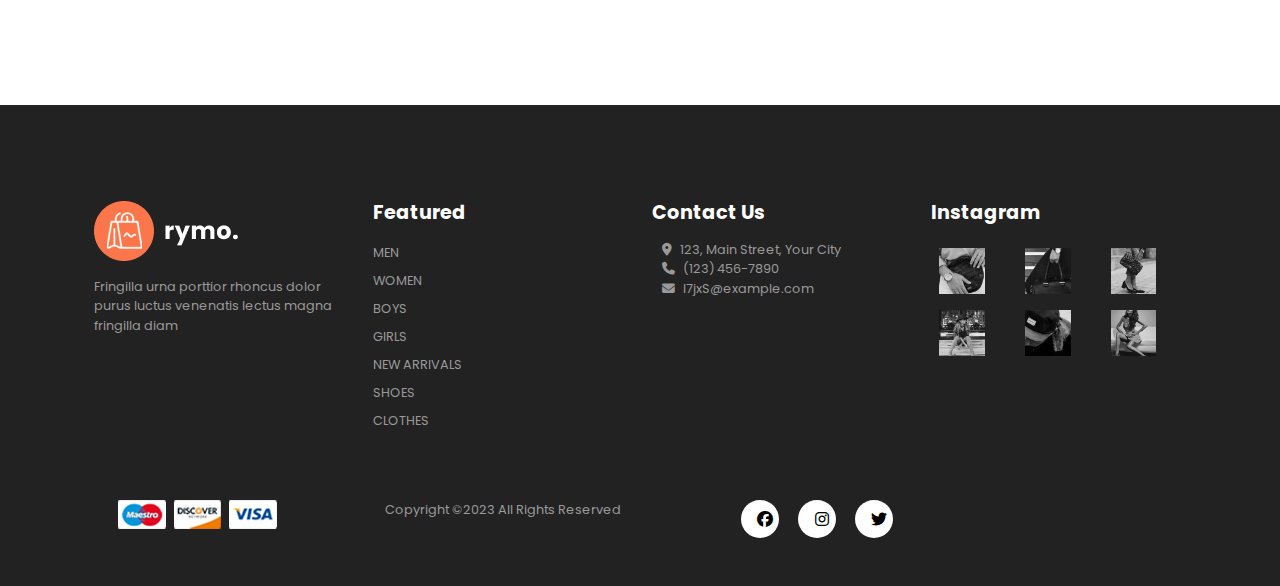
<file: shop.html>
<!DOCTYPE html>
<html lang="en">

<head>
    <meta charset="UTF-8">
    <meta name="viewport" content="width=device-width, initial-scale=1.0">
    <title>Shop</title>

    <link href="https://cdn.jsdelivr.net/npm/bootstrap@5.3.3/dist/css/bootstrap.min.css" rel="stylesheet"
        integrity="sha384-QWTKZyjpPEjISv5WaRU9OFeRpok6YctnYmDr5pNlyT2bRjXh0JMhjY6hW+ALEwIH" crossorigin="anonymous">

    <link rel="stylesheet" href="https://cdnjs.cloudflare.com/ajax/libs/font-awesome/6.5.0/css/all.min.css"
        integrity="sha512-..." crossorigin="anonymous" referrerpolicy="no-referrer" />


    <link rel="stylesheet" href="style.css">


    <style>
        .product img {
            width: 100%;
            height: auto;
            box-sizing: border-box;
            object-fit: cover;
        }

        #featured>div.row.mx-auto.container>nav>ul>li.page-item>a {
            color: black;
        }

        #featured>div.row.mx-auto.container>nav>ul>li.page-item.active>a {
            background-color: black;
            color: #fff;
        }

        #featured>div.row.mx-auto.container>nav>ul>li:nth-child(n):hover>a {
            background-color: black;
            color: #fff;
        }
    </style>
</head>

<body>

    <nav class="navbar navbar-expand-lg navbar-light bg-body-tertiary py-3 fixed-top">
        <div class="container">
            <img src="./img/logo1.png" alt="Logo">
            <button class="navbar-toggler" type="button" data-bs-toggle="collapse" data-bs-target="#navbarNav"
                aria-controls="navbarNav" aria-expanded="false" aria-label="Toggle navigation">
                <span><i id="bar" class="fa-solid fa-bars"></i></span>
            </button>
            <div class="collapse navbar-collapse justify-content-end" id="navbarNav">
                <ul class="navbar-nav">
                    <li class="nav-item">
                        <a class="nav-link " href="index.html">Home</a>
                    </li>
                    <li class="nav-item">
                        <a class="nav-link active" href="#">Shop</a>
                    </li>
                    <li class="nav-item">
                        <a class="nav-link" href="blog.html">Blog</a>
                    </li>
                    <li class="nav-item">
                        <a class="nav-link" href="about.html">About</a>
                    </li>
                    <li class="nav-item">
                        <a class="nav-link" href="contact.html">Contact</a>
                    </li>
                    <li class="nav-item position-relative">
                        <span class="search-icon">
                            <input type="text" class="search-input" placeholder="Search">
                            <i class="fa-solid fa-magnifying-glass"></i>
                        </span>
                        <a href="cart.html"><i class="fa-solid fa-shopping-bag"></i><sup class="cart-count position-absolute top-0 start-100 translate-middle badge rounded-pill bg-danger">
                            1
                        </sup></a>
                        <div class="dropdown">
                            <a class="nav-link-2" href="#" id="navbarDropdown" role="button">
                                <i class="fa-solid fa-user"></i>
                            </a>
                            <ul class="dropdown-menu" aria-labelledby="navbarDropdown">
                                <li><a class="dropdown-item" href="#">Tài khoản của tôi</a></li>
                                <li><a class="dropdown-item" href="#">Đơn mua</a></li>
                                <li><a class="dropdown-item" href="#">Đăng xuất</a></li>
                            </ul>
                        </div>
                    </li>
                </ul>
            </div>
        </div>
    </nav>

    <section id="featured" class="my-5 py-5">
        <div class="container mt-5 py-5">
            <h2 class="font-weight-bold">Our Featured</h2>
            <hr>
            <p>Some of our Exclusive Collection, You May Like</p>
        </div>
        <div class="row mx-auto container">
            <div onclick="window.location.href='sproduct.html';" class="product text-center col-lg-3 col-md-6 col-12">
                <img src="./img/shop/1.jpg" alt="product1" class="img-fluid mb-3">
                <div class="star">
                    <i class="fa-solid fa-star"></i>
                    <i class="fa-solid fa-star"></i>
                    <i class="fa-solid fa-star"></i>
                    <i class="fa-solid fa-star"></i>
                    <i class="fa-solid fa-star"></i>
                </div>
                <h5 class="p-name">Sport Boots</h5>
                <h4 class="p-price">$78</h4>
                <button class="buy-btn">Buy Now</button>
            </div>
            <div class="product text-center col-lg-3 col-md-6 col-12">
                <div class="position-relative sale">
                    <span class="sale-badge">-20%</span>
                    <img src="./img/shop/2.jpg" alt="product1" class="img-fluid mb-3">
                </div>
                <div class="star">
                    <i class="fa-solid fa-star"></i>
                    <i class="fa-solid fa-star"></i>
                    <i class="fa-solid fa-star"></i>
                    <i class="fa-solid fa-star"></i>
                    <i class="fa-solid fa-star"></i>
                </div>
                <h5 class="p-name">Sport Boots</h5>
                <h4 class="p-price">
                    <span class="text-decoration-line-through">$128</span>
                    <span class="text-danger">$100</span>
                </h4>
                <button class="buy-btn">Buy Now</button>
            </div>
            <div class="product text-center col-lg-3 col-md-6 col-12">
                <img src="./img/shop/3.jpg" alt="product1" class="img-fluid mb-3">
                <div class="star">
                    <i class="fa-solid fa-star"></i>
                    <i class="fa-solid fa-star"></i>
                    <i class="fa-solid fa-star"></i>
                    <i class="fa-solid fa-star"></i>
                    <i class="fa-solid fa-star"></i>
                </div>
                <h5 class="p-name">Sport Boots</h5>
                <h4 class="p-price">
                    <span class="text-decoration-line-through">$128</span>
                    <span class="text-danger">$99</span>
                </h4>
                <button class="buy-btn">Buy Now</button>
            </div>
            <div class="product text-center col-lg-3 col-md-6 col-12">
                <img src="./img/shop/4.jpg" alt="product1" class="img-fluid mb-3">
                <div class="star">
                    <i class="fa-solid fa-star"></i>
                    <i class="fa-solid fa-star"></i>
                    <i class="fa-solid fa-star"></i>
                    <i class="fa-solid fa-star"></i>
                    <i class="fa-solid fa-star"></i>
                </div>
                <h5 class="p-name">Sport Boots</h5>
                <h4 class="p-price">$108</h4>
                <button class="buy-btn">Buy Now</button>
            </div>
            <div class="product text-center col-lg-3 col-md-6 col-12">
                <img src="./img/shop/6.jpg" alt="product1" class="img-fluid mb-3">
                <div class="star">
                    <i class="fa-solid fa-star"></i>
                    <i class="fa-solid fa-star"></i>
                    <i class="fa-solid fa-star"></i>
                    <i class="fa-solid fa-star"></i>
                    <i class="fa-solid fa-star"></i>
                </div>
                <h5 class="p-name">Sport Boots</h5>
                <h4 class="p-price">$78</h4>
                <button class="buy-btn">Buy Now</button>
            </div>
            <div class="product text-center col-lg-3 col-md-6 col-12">
                <img src="./img/shop/7.jpg" alt="product1" class="img-fluid mb-3">
                <div class="star">
                    <i class="fa-solid fa-star"></i>
                    <i class="fa-solid fa-star"></i>
                    <i class="fa-solid fa-star"></i>
                    <i class="fa-solid fa-star"></i>
                    <i class="fa-solid fa-star"></i>
                </div>
                <h5 class="p-name">Sport Boots</h5>
                <h4 class="p-price">$128</h4>
                <button class="buy-btn">Buy Now</button>
            </div>
            <div class="product text-center col-lg-3 col-md-6 col-12">
                <img src="./img/shop/8.jpg" alt="product1" class="img-fluid mb-3">
                <div class="star">
                    <i class="fa-solid fa-star"></i>
                    <i class="fa-solid fa-star"></i>
                    <i class="fa-solid fa-star"></i>
                    <i class="fa-solid fa-star"></i>
                    <i class="fa-solid fa-star"></i>
                </div>
                <h5 class="p-name">Sport Boots</h5>
                <h4 class="p-price">$328</h4>
                <button class="buy-btn">Buy Now</button>
            </div>
            <div class="product text-center col-lg-3 col-md-6 col-12">
                <img src="./img/shop/9.jpg" alt="product1" class="img-fluid mb-3">
                <div class="star">
                    <i class="fa-solid fa-star"></i>
                    <i class="fa-solid fa-star"></i>
                    <i class="fa-solid fa-star"></i>
                    <i class="fa-solid fa-star"></i>
                    <i class="fa-solid fa-star"></i>
                </div>
                <h5 class="p-name">Sport Boots</h5>
                <h4 class="p-price">$108</h4>
                <button class="buy-btn">Buy Now</button>
            </div>
            <div class="product text-center col-lg-3 col-md-6 col-12">
                <img src="./img/shop/10.jpg " alt="product1" class="img-fluid mb-3">
                <div class="star">
                    <i class="fa-solid fa-star"></i>
                    <i class="fa-solid fa-star"></i>
                    <i class="fa-solid fa-star"></i>
                    <i class="fa-solid fa-star"></i>
                    <i class="fa-solid fa-star"></i>
                </div>
                <h5 class="p-name">Sport Boots</h5>
                <h4 class="p-price">$78</h4>
                <button class="buy-btn">Buy Now</button>
            </div>
            <div class="product text-center col-lg-3 col-md-6 col-12">
                <img src="./img/shop/11.jpg" alt="product1" class="img-fluid mb-3">
                <div class="star">
                    <i class="fa-solid fa-star"></i>
                    <i class="fa-solid fa-star"></i>
                    <i class="fa-solid fa-star"></i>
                    <i class="fa-solid fa-star"></i>
                    <i class="fa-solid fa-star"></i>
                </div>
                <h5 class="p-name">Sport Boots</h5>
                <h4 class="p-price">$128</h4>
                <button class="buy-btn">Buy Now</button>
            </div>
            <div class="product text-center col-lg-3 col-md-6 col-12">
                <img src="./img/shop/12.jpg" alt="product1" class="img-fluid mb-3">
                <div class="star">
                    <i class="fa-solid fa-star"></i>
                    <i class="fa-solid fa-star"></i>
                    <i class="fa-solid fa-star"></i>
                    <i class="fa-solid fa-star"></i>
                    <i class="fa-solid fa-star"></i>
                </div>
                <h5 class="p-name">Sport Boots</h5>
                <h4 class="p-price">$328</h4>
                <button class="buy-btn">Buy Now</button>
            </div>
            <div class="product text-center col-lg-3 col-md-6 col-12">
                <img src="./img/shop/13.jpg" alt="product1" class="img-fluid mb-3">
                <div class="star">
                    <i class="fa-solid fa-star"></i>
                    <i class="fa-solid fa-star"></i>
                    <i class="fa-solid fa-star"></i>
                    <i class="fa-solid fa-star"></i>
                    <i class="fa-solid fa-star"></i>
                </div>
                <h5 class="p-name">Sport Boots</h5>
                <h4 class="p-price">$108</h4>
                <button class="buy-btn">Buy Now</button>
            </div>
            <div class="product text-center col-lg-3 col-md-6 col-12">
                <img src="./img/shop/14.jpg" alt="product1" class="img-fluid mb-3">
                <div class="star">
                    <i class="fa-solid fa-star"></i>
                    <i class="fa-solid fa-star"></i>
                    <i class="fa-solid fa-star"></i>
                    <i class="fa-solid fa-star"></i>
                    <i class="fa-solid fa-star"></i>
                </div>
                <h5 class="p-name">Sport Boots</h5>
                <h4 class="p-price">$78</h4>
                <button class="buy-btn">Buy Now</button>
            </div>
            <div class="product text-center col-lg-3 col-md-6 col-12">
                <img src="./img/shop/15.jpg" alt="product1" class="img-fluid mb-3">
                <div class="star">
                    <i class="fa-solid fa-star"></i>
                    <i class="fa-solid fa-star"></i>
                    <i class="fa-solid fa-star"></i>
                    <i class="fa-solid fa-star"></i>
                    <i class="fa-solid fa-star"></i>
                </div>
                <h5 class="p-name">Sport Boots</h5>
                <h4 class="p-price">$128</h4>
                <button class="buy-btn">Buy Now</button>
            </div>
            <div class="product text-center col-lg-3 col-md-6 col-12">
                <img src="./img/shop/16.jpg" alt="product1" class="img-fluid mb-3">
                <div class="star">
                    <i class="fa-solid fa-star"></i>
                    <i class="fa-solid fa-star"></i>
                    <i class="fa-solid fa-star"></i>
                    <i class="fa-solid fa-star"></i>
                    <i class="fa-solid fa-star"></i>
                </div>
                <h5 class="p-name">Sport Boots</h5>
                <h4 class="p-price">$328</h4>
                <button class="buy-btn">Buy Now</button>
            </div>
            <div class="product text-center col-lg-3 col-md-6 col-12">
                <img src="./img/shop/17.jpg" alt="product1" class="img-fluid mb-3">
                <div class="star">
                    <i class="fa-solid fa-star"></i>
                    <i class="fa-solid fa-star"></i>
                    <i class="fa-solid fa-star"></i>
                    <i class="fa-solid fa-star"></i>
                    <i class="fa-solid fa-star"></i>
                </div>
                <h5 class="p-name">Sport Boots</h5>
                <h4 class="p-price">$108</h4>
                <button class="buy-btn">Buy Now</button>
            </div>
            <div class="product text-center col-lg-3 col-md-6 col-12">
                <img src="./img/shop/18.jpg" alt="product1" class="img-fluid mb-3">
                <div class="star">
                    <i class="fa-solid fa-star"></i>
                    <i class="fa-solid fa-star"></i>
                    <i class="fa-solid fa-star"></i>
                    <i class="fa-solid fa-star"></i>
                    <i class="fa-solid fa-star"></i>
                </div>
                <h5 class="p-name">Sport Boots</h5>
                <h4 class="p-price">$78</h4>
                <button class="buy-btn">Buy Now</button>
            </div>
            <div class="product text-center col-lg-3 col-md-6 col-12">
                <img src="./img/shop/19.jpg" alt="product1" class="img-fluid mb-3">
                <div class="star">
                    <i class="fa-solid fa-star"></i>
                    <i class="fa-solid fa-star"></i>
                    <i class="fa-solid fa-star"></i>
                    <i class="fa-solid fa-star"></i>
                    <i class="fa-solid fa-star"></i>
                </div>
                <h5 class="p-name">Sport Boots</h5>
                <h4 class="p-price">$128</h4>
                <button class="buy-btn">Buy Now</button>
            </div>
            <div class="product text-center col-lg-3 col-md-6 col-12">
                <img src="./img/shop/20.jpg" alt="product1" class="img-fluid mb-3">
                <div class="star">
                    <i class="fa-solid fa-star"></i>
                    <i class="fa-solid fa-star"></i>
                    <i class="fa-solid fa-star"></i>
                    <i class="fa-solid fa-star"></i>
                    <i class="fa-solid fa-star"></i>
                </div>
                <h5 class="p-name">Sport Boots</h5>
                <h4 class="p-price">$328</h4>
                <button class="buy-btn">Buy Now</button>
            </div>
            <div class="product text-center col-lg-3 col-md-6 col-12">
                <img src="./img/shop/21.jpg" alt="product1" class="img-fluid mb-3">
                <div class="star">
                    <i class="fa-solid fa-star"></i>
                    <i class="fa-solid fa-star"></i>
                    <i class="fa-solid fa-star"></i>
                    <i class="fa-solid fa-star"></i>
                    <i class="fa-solid fa-star"></i>
                </div>
                <h5 class="p-name">Sport Boots</h5>
                <h4 class="p-price">$108</h4>
                <button class="buy-btn">Buy Now</button>
            </div>
            <div class="product text-center col-lg-3 col-md-6 col-12">
                <img src="./img/shop/22.jpg" alt="product1" class="img-fluid mb-3">
                <div class="star">
                    <i class="fa-solid fa-star"></i>
                    <i class="fa-solid fa-star"></i>
                    <i class="fa-solid fa-star"></i>
                    <i class="fa-solid fa-star"></i>
                    <i class="fa-solid fa-star"></i>
                </div>
                <h5 class="p-name">Sport Boots</h5>
                <h4 class="p-price">$78</h4>
                <button class="buy-btn">Buy Now</button>
            </div>
            <div class="product text-center col-lg-3 col-md-6 col-12">
                <img src="./img/shop/23.jpg" alt="product1" class="img-fluid mb-3">
                <div class="star">
                    <i class="fa-solid fa-star"></i>
                    <i class="fa-solid fa-star"></i>
                    <i class="fa-solid fa-star"></i>
                    <i class="fa-solid fa-star"></i>
                    <i class="fa-solid fa-star"></i>
                </div>
                <h5 class="p-name">Sport Boots</h5>
                <h4 class="p-price">$128</h4>
                <button class="buy-btn">Buy Now</button>
            </div>
            <div class="product text-center col-lg-3 col-md-6 col-12">
                <img src="./img/shop/24.jpg" alt="product1" class="img-fluid mb-3">
                <div class="star">
                    <i class="fa-solid fa-star"></i>
                    <i class="fa-solid fa-star"></i>
                    <i class="fa-solid fa-star"></i>
                    <i class="fa-solid fa-star"></i>
                    <i class="fa-solid fa-star"></i>
                </div>
                <h5 class="p-name">Sport Boots</h5>
                <h4 class="p-price">$328</h4>
                <button class="buy-btn">Buy Now</button>
            </div>
            <div class="product text-center col-lg-3 col-md-6 col-12">
                <img src="./img/shop/25.jpg" alt="product1" class="img-fluid mb-3">
                <div class="star">
                    <i class="fa-solid fa-star"></i>
                    <i class="fa-solid fa-star"></i>
                    <i class="fa-solid fa-star"></i>
                    <i class="fa-solid fa-star"></i>
                    <i class="fa-solid fa-star"></i>
                </div>
                <h5 class="p-name">Sport Boots</h5>
                <h4 class="p-price">$108</h4>
                <button class="buy-btn">Buy Now</button>
            </div>

            <nav aria-label="...">
                <ul class="pagination">
                    <li class="page-item disabled">
                        <a class="page-link">Previous</a>
                    </li>
                    <li class="page-item active"><a class="page-link" href="#">1</a></li>
                    <li class="page-item" aria-current="page">
                        <a class="page-link">2</a>
                    </li>
                    <li class="page-item"><a class="page-link" href="#">3</a></li>
                    <li class="page-item">
                        <a class="page-link" href="#">Next</a>
                    </li>
                </ul>
            </nav>
        </div>
    </section>

    <footer class="mt-5 py-5">
        <div class="row container mx-auto pt-5">
            <div class="footer-one col-lg-3 col-md-6 col-12">
                <img src="./img/logo2.png" alt="">
                <p class="pt-3">Fringilla urna porttior rhoncus dolor purus luctus venenatis lectus magna fringilla diam
                </p>
            </div>
            <div class="footer-one col-lg-3 col-md-6 col-12">
                <h5 class="pb-2">Featured</h5>
                <ul class="text-uppercase list-unstyled list">
                    <li><a href="#">Men</a></li>
                    <li><a href="#">Women</a></li>
                    <li><a href="#">Boys</a></li>
                    <li><a href="#">Girls</a></li>
                    <li><a href="#">New Arrivals</a></li>
                    <li><a href="#">Shoes</a></li>
                    <li><a href="#">Clothes</a></li>
                </ul>
            </div>
            <div class="footer-one col-lg-3 col-md-6 col-12 mb-3">
                <h5 class="pb-2">Contact Us</h5>
                <div class="contact d-flex">
                    <span><i class="fa-solid fa-location-dot"></i></span>
                    <span class="ps-2">123, Main Street, Your City</span>
                </div>
                <div class="contact d-flex">
                    <span><i class="fa-solid fa-phone"></i></span>
                    <span class="ps-2">(123) 456-7890</span>
                </div>
                <div class="contact d-flex">
                    <span><i class="fa-solid fa-envelope"></i></span>
                    <span class="ps-2">l7jxS@example.com</span>
                </div>
            </div>

            <div class="footer-one col-lg-3 col-md-6 col-12">
                <h5 class="pb-2">Instagram</h5>
                <div class="row">
                    <img class="img-fluid w-25 h-100 m-2" src="./img/insta/1.jpg" alt="">
                    <img class="img-fluid w-25 h-100 m-2" src="./img/insta/2.jpg" alt="">
                    <img class="img-fluid w-25 h-100 m-2" src="./img/insta/3.jpg" alt="">
                    <img class="img-fluid w-25 h-100 m-2" src="./img/insta/4.jpg" alt="">
                    <img class="img-fluid w-25 h-100 m-2" src="./img/insta/5.jpg" alt="">
                    <img class="img-fluid w-25 h-100 m-2" src="./img/insta/6.jpg" alt="">
                </div>
            </div>
            <div class="copyright mt-5">
                <div class="row container mx-auto">
                    <div class="col-lg-3 col-md-6 col-12">
                        <img src="./img/payment.png" alt="">
                    </div>
                    <div class="col-lg-4 col-md-6 col-12 text-nowrap">
                        <p>Copyright ©2023 All Rights Reserved</p>
                    </div>
                    <div class="col-lg-3 col-md-6 col-12">
                        <a href="#"><i class="fa-brands fa-facebook"></i></a>
                        <a href="#"><i class="fa-brands fa-instagram"></i></a>
                        <a href="#"><i class="fa-brands fa-twitter"></i></a>
                    </div>
                </div>
            </div>
        </div>
    </footer>



    <script src="https://cdn.jsdelivr.net/npm/@popperjs/core@2.11.8/dist/umd/popper.min.js"
        integrity="sha384-I7E8VVD/ismYTF4hNIPjVp/Zjvgyol6VFvRkX/vR+Vc4jQkC+hVqc2pM8ODewa9r"
        crossorigin="anonymous"></script>
    <script src="https://cdn.jsdelivr.net/npm/bootstrap@5.3.3/dist/js/bootstrap.min.js"
        integrity="sha384-0pUGZvbkm6XF6gxjEnlmuGrJXVbNuzT9qBBavbLwCsOGabYfZo0T0to5eqruptLy"
        crossorigin="anonymous"></script>
</body>

</html>
</file>
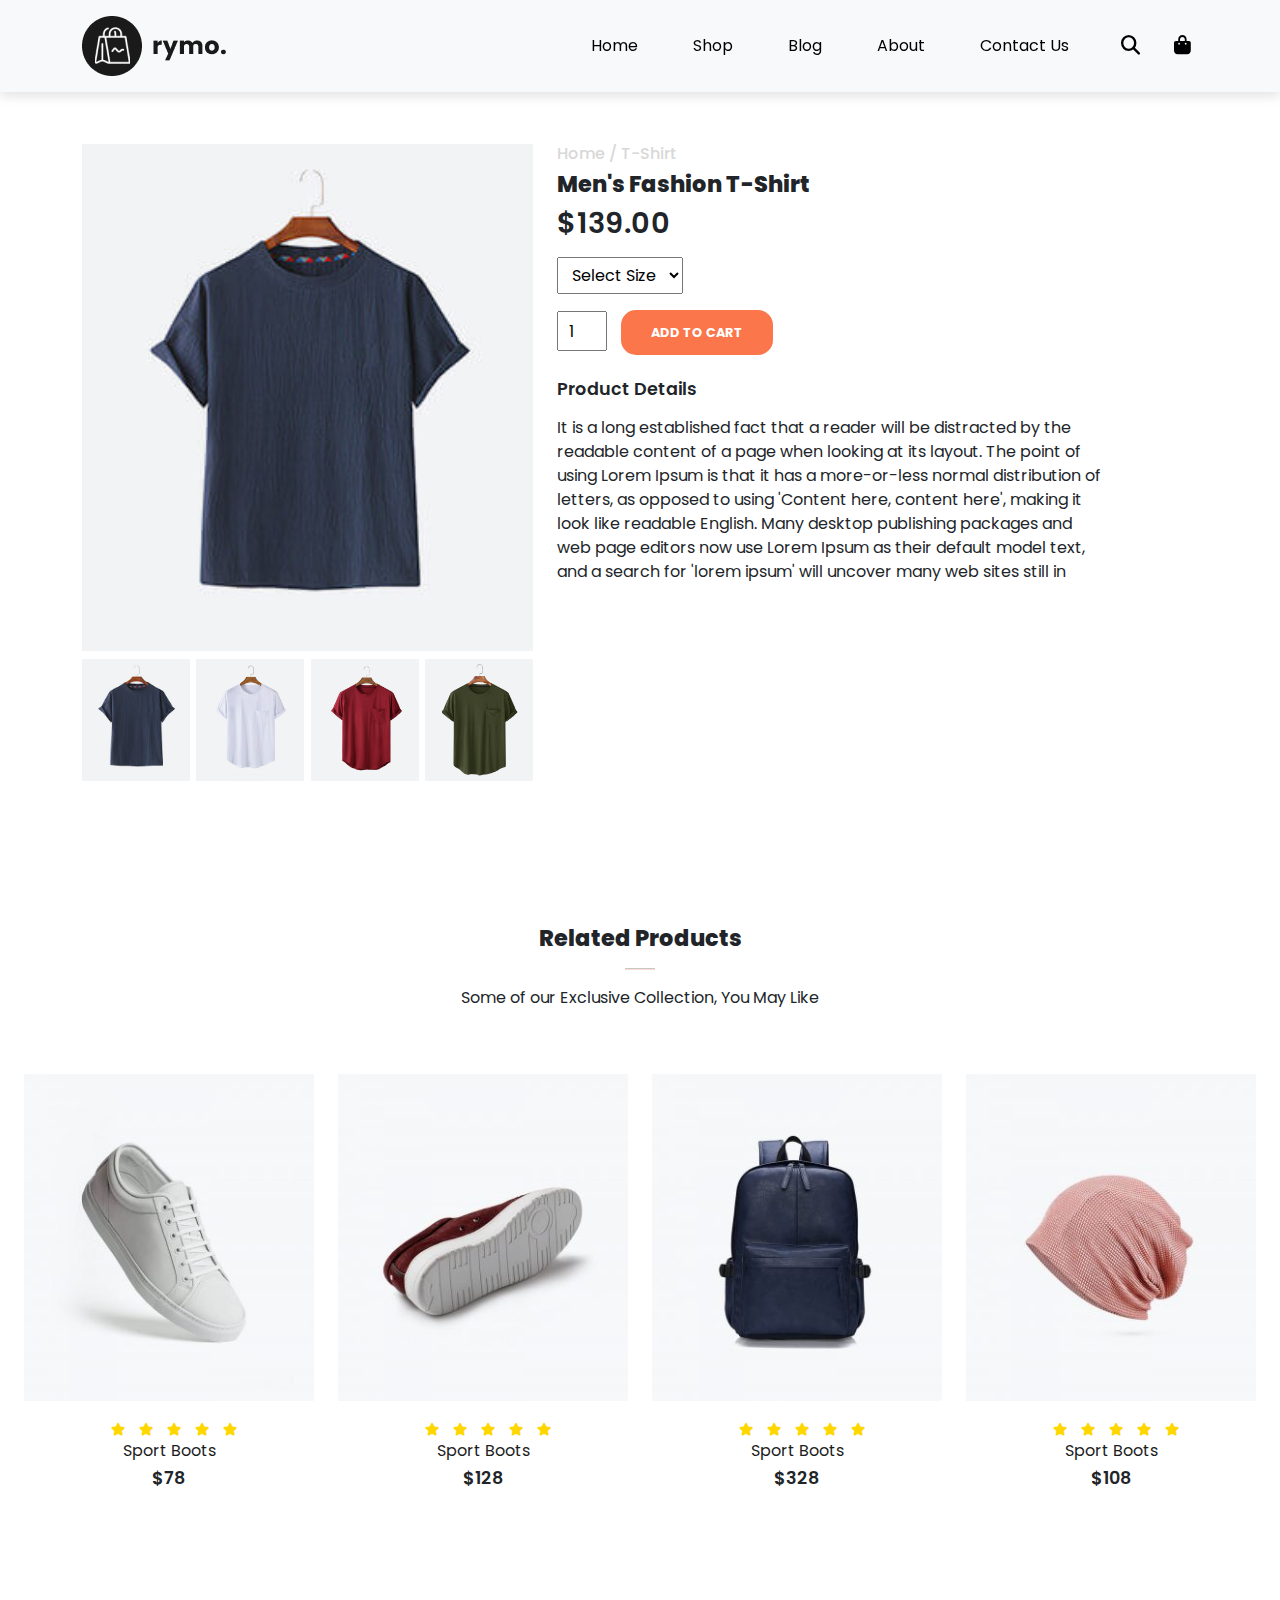
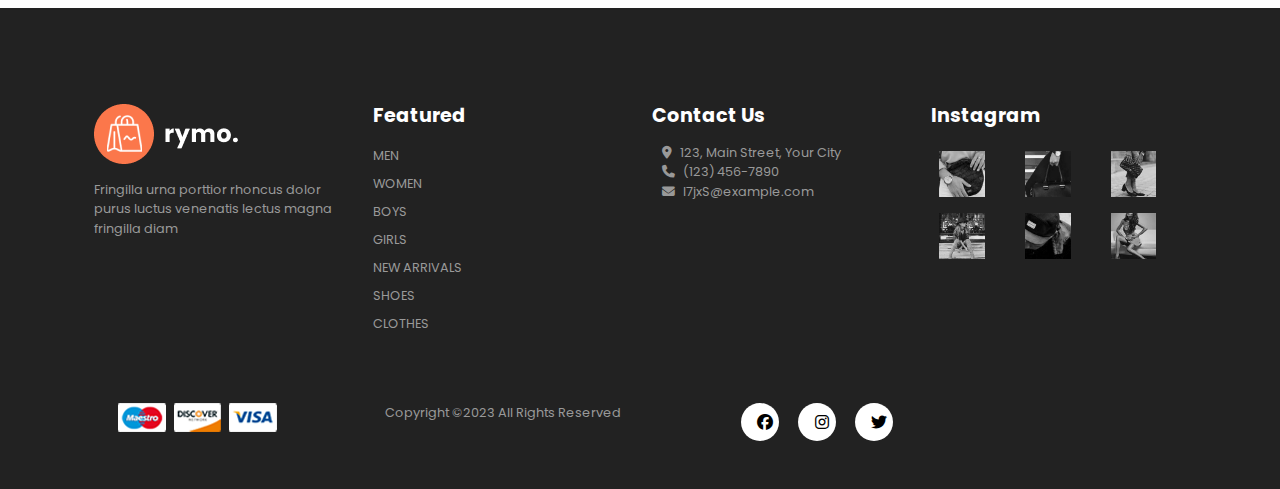
<file: sproduct.html>
<!DOCTYPE html>
<html lang="en">

<head>
    <meta charset="UTF-8">
    <meta name="viewport" content="width=device-width, initial-scale=1.0">
    <title>Product Details</title>

    <link href="https://cdn.jsdelivr.net/npm/bootstrap@5.3.3/dist/css/bootstrap.min.css" rel="stylesheet"
        integrity="sha384-QWTKZyjpPEjISv5WaRU9OFeRpok6YctnYmDr5pNlyT2bRjXh0JMhjY6hW+ALEwIH" crossorigin="anonymous">

    <link rel="stylesheet" href="https://cdnjs.cloudflare.com/ajax/libs/font-awesome/6.5.0/css/all.min.css"
        integrity="sha512-..." crossorigin="anonymous" referrerpolicy="no-referrer" />


    <link rel="stylesheet" href="style.css">

    <style>
        .small-img-group {
            display: flex;
            justify-content: space-between;
        }
        .small-img-col{
            flex-basis: 24%;
            cursor: pointer;
        }

        .sproduct select{
            display: block;
            padding: 5px 10px;
        }

        .sproduct input{
            width: 50px;
            height: 40px;
            padding-left: 10px;
            font-size: 16px;
            margin-right: 10px;
        }

        .sproduct input:focus,
        .sproduct select:focus{
            outline: none;
        }

        .buy-btn{
            background: #fb774b;
            opacity: 1;
            transition: 0.3s ease;
            color: #fff;
        }

        .sproduct .small-img:hover{
            transform: translateY(-5px); /* Nâng button lên 5px khi hover */
            box-shadow: 0 12px 24px rgba(0, 0, 0, 0.2); /* Làm bóng đổ mạnh hơn khi hover */
        }
    </style>
</head>

<body>
    <nav class="navbar navbar-expand-lg navbar-light bg-body-tertiary py-3 fixed-top">
        <div class="container">
            <img src="./img/logo1.png" alt="Logo">
            <button class="navbar-toggler" type="button" data-bs-toggle="collapse" data-bs-target="#navbarNav"
                aria-controls="navbarNav" aria-expanded="false" aria-label="Toggle navigation">
                <span><i id="bar" class="fa-solid fa-bars"></i></span>
            </button>
            <div class="collapse navbar-collapse justify-content-end" id="navbarNav">
                <ul class="navbar-nav">
                    <li class="nav-item">
                        <a class="nav-link" href="index.html">Home</a>
                    </li>
                    <li class="nav-item">
                        <a class="nav-link" href="shop.html">Shop</a>
                    </li>
                    <li class="nav-item">
                        <a class="nav-link" href="blog.html">Blog</a>
                    </li>
                    <li class="nav-item">
                        <a class="nav-link" href="#">About</a>
                    </li>
                    <li class="nav-item">
                        <a class="nav-link" href="#">Contact Us</a>
                    </li>
                    <li class="nav-item">
                        <i class="fa-solid fa-magnifying-glass"></i>
                        <i onclick="window.location.href='cart.html'" class="fa-solid fa-shopping-bag"></i>
                    </li>
                </ul>
            </div>
        </div>
    </nav>


    <section class="container sproduct my-5 py-5">
        <div class="row mt-5">
            <div class="col-lg-5 col-md-12 col-12">
                <img class="img-fluid w-100" src="./img/shop/1.jpg" id="MainImg" alt="">
                <div class="small-img-group pt-2">
                    <div class="small-img-col">
                        <img src="./img/shop/1.jpg" width="100%" alt="" class="small-img">
                    </div>
                    <div class="small-img-col">
                        <img src="./img/shop/24.jpg" width="100%" alt="" class="small-img">
                    </div>
                    <div class="small-img-col">
                        <img src="./img/shop/25.jpg" width="100%" alt="" class="small-img">
                    </div>
                    <div class="small-img-col">
                        <img src="./img/shop/26.jpg" width="100%" alt="" class="small-img">
                    </div>
                </div>
            </div>

            <div class="col-lg-6 col-md-12 col-12">
                <h6>Home / T-Shirt</h6>
                <h3>Men's Fashion T-Shirt</h3>
                <h2>$139.00</h2>
                <select class="my-3">
                    <option >Select Size</option>
                    <option>XXL</option>
                    <option disabled>XL</option>
                    <option>L</option>
                    <option>M</option>
                    <option disabled>S</option>
                </select>
                <input type="number" value="1" min="1">
                <a href="cart.html"><button class="buy-btn">Add To Cart</button></a>
                <h4 class="mt-4 mb-3 ">Product Details</h4>
                <span>It is a long established fact that a reader will be distracted by the readable content of a page
                    when looking at its layout. The point of using Lorem Ipsum is that it has a more-or-less normal
                    distribution of letters, as opposed to using 'Content here, content here', making it look like
                    readable English. Many desktop publishing packages and web page editors now use Lorem Ipsum as
                    their default model text, and a search for 'lorem ipsum' will uncover many web sites still in
            </div>
        </div>
    </section>

    <section id="featured" class="my-5">
        <div class="container text-center mt-5 py-5">
            <h3>Related Products</h3>
            <hr class="mx-auto">
            <p>Some of our Exclusive Collection, You May Like</p>
        </div>
        <div class="row mx-auto container-fluid">
            <div class="product text-center col-lg-3 col-md-6 col-12">
                <img src="./img/featured/1.jpg" alt="product1" class="img-fluid mb-3">
                <div class="star">
                    <i class="fa-solid fa-star"></i>
                    <i class="fa-solid fa-star"></i>
                    <i class="fa-solid fa-star"></i>
                    <i class="fa-solid fa-star"></i>
                    <i class="fa-solid fa-star"></i>
                </div>
                <h5 class="p-name">Sport Boots</h5>
                <h4 class="p-price">$78</h4>
                <button class="buy-btn">Buy Now</button>
            </div>
            <div class="product text-center col-lg-3 col-md-4 col-12">
                <img src="./img/featured/2.jpg" alt="product1" class="img-fluid mb-3">
                <div class="star">
                    <i class="fa-solid fa-star"></i>
                    <i class="fa-solid fa-star"></i>
                    <i class="fa-solid fa-star"></i>
                    <i class="fa-solid fa-star"></i>
                    <i class="fa-solid fa-star"></i>
                </div>
                <h5 class="p-name">Sport Boots</h5>
                <h4 class="p-price">$128</h4>
                <button class="buy-btn">Buy Now</button>
            </div>
            <div class="product text-center col-lg-3 col-md-4 col-12">
                <img src="./img/featured/3.jpg" alt="product1" class="img-fluid mb-3">
                <div class="star">
                    <i class="fa-solid fa-star"></i>
                    <i class="fa-solid fa-star"></i>
                    <i class="fa-solid fa-star"></i>
                    <i class="fa-solid fa-star"></i>
                    <i class="fa-solid fa-star"></i>
                </div>
                <h5 class="p-name">Sport Boots</h5>
                <h4 class="p-price">$328</h4>
                <button class="buy-btn">Buy Now</button>
            </div>
            <div class="product text-center col-lg-3 col-md-4 col-12">
                <img src="./img/featured/4.jpg" alt="product1" class="img-fluid mb-3">
                <div class="star">
                    <i class="fa-solid fa-star"></i>
                    <i class="fa-solid fa-star"></i>
                    <i class="fa-solid fa-star"></i>
                    <i class="fa-solid fa-star"></i>
                    <i class="fa-solid fa-star"></i>
                </div>
                <h5 class="p-name">Sport Boots</h5>
                <h4 class="p-price">$108</h4>
                <button class="buy-btn">Buy Now</button>
            </div>

        </div>
    </section>

    <footer class="mt-5 py-5">
        <div class="row container mx-auto pt-5">
            <div class="footer-one col-lg-3 col-md-6 col-12">
                <img src="./img/logo2.png" alt="">
                <p class="pt-3">Fringilla urna porttior rhoncus dolor purus luctus venenatis lectus magna fringilla diam
                </p>
            </div>
            <div class="footer-one col-lg-3 col-md-6 col-12">
                <h5 class="pb-2">Featured</h5>
                <ul class="text-uppercase list-unstyled list">
                    <li><a href="#">Men</a></li>
                    <li><a href="#">Women</a></li>
                    <li><a href="#">Boys</a></li>
                    <li><a href="#">Girls</a></li>
                    <li><a href="#">New Arrivals</a></li>
                    <li><a href="#">Shoes</a></li>
                    <li><a href="#">Clothes</a></li>
                </ul>
            </div>
            <div class="footer-one col-lg-3 col-md-6 col-12 mb-3">
                <h5 class="pb-2">Contact Us</h5>
                <div class="contact d-flex">
                    <span><i class="fa-solid fa-location-dot"></i></span>
                    <span class="ps-2">123, Main Street, Your City</span>
                </div>
                <div class="contact d-flex">
                    <span><i class="fa-solid fa-phone"></i></span>
                    <span class="ps-2">(123) 456-7890</span>
                </div>
                <div class="contact d-flex">
                    <span><i class="fa-solid fa-envelope"></i></span>
                    <span class="ps-2">l7jxS@example.com</span>
                </div>
            </div>

            <div class="footer-one col-lg-3 col-md-6 col-12">
                <h5 class="pb-2">Instagram</h5>
                <div class="row">
                    <img class="img-fluid w-25 h-100 m-2" src="./img/insta/1.jpg" alt="">
                    <img class="img-fluid w-25 h-100 m-2" src="./img/insta/2.jpg" alt="">
                    <img class="img-fluid w-25 h-100 m-2" src="./img/insta/3.jpg" alt="">
                    <img class="img-fluid w-25 h-100 m-2" src="./img/insta/4.jpg" alt="">
                    <img class="img-fluid w-25 h-100 m-2" src="./img/insta/5.jpg" alt="">
                    <img class="img-fluid w-25 h-100 m-2" src="./img/insta/6.jpg" alt="">
                </div>
            </div>
            <div class="copyright mt-5">
                <div class="row container mx-auto">
                    <div class="col-lg-3 col-md-6 col-12">
                        <img src="./img/payment.png" alt="">
                    </div>
                    <div class="col-lg-4 col-md-6 col-12 text-nowrap">
                        <p>Copyright ©2023 All Rights Reserved</p>
                    </div>
                    <div class="col-lg-3 col-md-6 col-12">
                        <a href="#"><i class="fa-brands fa-facebook"></i></a>
                        <a href="#"><i class="fa-brands fa-instagram"></i></a>
                        <a href="#"><i class="fa-brands fa-twitter"></i></a>
                    </div>
                </div>
            </div>
        </div>
    </footer>

    


    <script src="https://cdn.jsdelivr.net/npm/@popperjs/core@2.11.8/dist/umd/popper.min.js"
        integrity="sha384-I7E8VVD/ismYTF4hNIPjVp/Zjvgyol6VFvRkX/vR+Vc4jQkC+hVqc2pM8ODewa9r"
        crossorigin="anonymous"></script>
    <script src="https://cdn.jsdelivr.net/npm/bootstrap@5.3.3/dist/js/bootstrap.min.js"
        integrity="sha384-0pUGZvbkm6XF6gxjEnlmuGrJXVbNuzT9qBBavbLwCsOGabYfZo0T0to5eqruptLy"
        crossorigin="anonymous"></script>

    <script>
        var mainImg = document.getElementById("MainImg");
        var smallImg = document.getElementsByClassName("small-img");

        smallImg[0].onclick = function () {
            mainImg.src = smallImg[0].src;
        }
        smallImg[1].onclick = function () {
            mainImg.src = smallImg[1].src;
        }
        smallImg[2].onclick = function () {
            mainImg.src = smallImg[2].src;
        }
        smallImg[3].onclick = function () {
            mainImg.src = smallImg[3].src;
        }
    </script>
</body>

</html>
</file>
<file: style.css>
@import url("https://fonts.googleapis.com/css2?family=Poppins:wght@100;200;300;400;500;600;700;800;900&display=swap");
* {
  margin: 0;
  padding: 0;
  box-sizing: border-box;
}

body {
  font-family: "Poppins", sans-serif;
}

h1 {
  font-size: 2.5rem;
  font-weight: 700;
}

h2 {
  font-size: 1.8rem;
  font-weight: 600;
}

h3 {
  font-size: 1.4rem;
  font-weight: 800;
}

h4 {
  font-size: 1.1rem;
  font-weight: 600;
}

h5 {
  font-size: 1rem;
  font-weight: 400;
  color: #1d1d1d;
}

h6 {
  color: #d8d8d8;
}

button {
  font-size: 0.8rem;
  font-weight: 700;
  outline: none;
  border: none;
  background-color: #1d1d1d;
  color: aliceblue;
  padding: 13px 30px;
  text-transform: uppercase;
  cursor: pointer;
  border-radius: 15px;
  transition: 0.3s ease;
}

button:hover {
    transform: translateY(-5px); /* Nâng button lên 5px khi hover */
    box-shadow: 0 8px 15px rgba(0, 0, 0, 0.2); /* Bóng đổ khi hover */
}

hr {
  width: 30px;
  height: 2px;
  background-color: #fb774b;
}


.star i{
    font-size: 0.8rem;
    color: gold;
}

.navbar {
    font-size: 16px;
    top: 0;
    left: 0;
    box-shadow: 0 5px 10px rgba(0, 0, 0, 0.1);
}
.navbar-light .navbar-nav .nav-link,
.nav-item i{
    padding: 0 20px;
    color: black;
    transition: 0.3s ease;
}

.navbar-light .navbar-nav .nav-link:hover,
.navbar i:hover,
.navbar-light .navbar-nav .nav-link.active,
.navbar i.active{
    color: #fb774b;
}

.navbar i{
    font-size: 1.2rem;
    padding: 0 7px;
    cursor: pointer;
    transition: 0.3s ease;
}

.nav-item {
    display: flex; /* Sắp xếp các phần tử thành hàng ngang */
    gap: 10px; /* Tạo khoảng cách giữa các phần tử */
    align-items: center; /* Căn giữa theo chiều dọc */
    position: relative; /* Để dropdown menu căn chỉnh tương đối với nav-item */
}

.cart-count {
    font-size: 12px; /* Kích thước chữ của số mũ */
    padding: 2px 6px; /* Khoảng cách bên trong của số mũ */
    color: white; /* Màu chữ */
    background-color: red; /* Màu nền đỏ */
    border-radius: 50%; /* Làm cho số mũ tròn */
    position: absolute;
    top: 0;
    transform: translate(50%, -50%); /* Để số mũ nằm chính xác ở góc */
    z-index: 10; /* Đảm bảo số mũ hiển thị trên cùng */
}

a {
    display: inline-block; /* Đảm bảo giỏ hàng và số mũ là một phần tử nằm ngang */
    position: relative;
    margin-right: 15px; /* Khoảng cách giữa giỏ hàng và biểu tượng người dùng */
}

i {
    margin-left: 10px; /* Khoảng cách giữa các biểu tượng */
}

/* Ẩn menu mặc định */
.dropdown-menu {
    position: absolute; /* Hiển thị menu dưới biểu tượng user */
    top: 25px; /* Căn khoảng cách từ icon xuống menu */
    left: 50%; /* Đặt menu ở giữa icon */
    transform: translateX(-50%); /* Căn chỉnh giữa trung tâm icon */
    min-width: 150px; /* Chiều rộng tối thiểu */
    background-color: white; /* Màu nền menu */
    border-radius: 5px; /* Bo góc menu */
    box-shadow: 0 4px 6px rgba(0, 0, 0, 0.1); /* Hiệu ứng đổ bóng */
    display: none; /* Ẩn menu mặc định */
    z-index: 999; /* Đặt menu lên trên các phần tử khác */
    padding: 0;
    margin: 0;
}

.dropdown-menu .dropdown-item {
    position: relative;
    padding: 10px 15px;
}


/* Hiển thị menu khi di chuột vào biểu tượng người dùng */
.nav-item .dropdown:hover .dropdown-menu {
    display: block; /* Khi hover vào dropdown, menu sẽ hiển thị */
}

/* Tùy chỉnh cho các item trong menu */
.dropdown-menu li {
    border-bottom: 1px solid #eee;
}

.dropdown-menu li a {
    color: #333;
    text-decoration: none;
    display: block;
}

.dropdown-menu li a:hover {
    background-color: #fb774b;
    color: #fff;
}


.search-icon {
    display: inline-flex; /* Sắp xếp các phần tử con theo chiều ngang */
    align-items: center; /* Căn giữa các phần tử theo chiều dọc */
    cursor: pointer; /* Thêm hiệu ứng con trỏ chuột khi di chuột vào */
}

.search-input {
    display: none; /* Ẩn thanh tìm kiếm mặc định */
    margin-left: 10px; /* Khoảng cách giữa biểu tượng và thanh tìm kiếm */
    padding: 5px;
    border: 1px solid #ccc;
    border-radius: 5px;
    width: 200px;
    transition: all 0.3s ease;
}

.search-icon:hover .search-input {
    display: block; /* Hiển thị thanh tìm kiếm khi di chuột vào biểu tượng */
}



#bar{
    font-size: 1.5rem;
    padding: 7px;
    cursor: pointer;
    transition: 0.3s ease;
    color: black;
}

#bar:hover,
#bar.active{

    color: #fff;
}

@media only screen and (max-width: 991px){
    body > nav > div > button:hover,
    body > nav > div > button:focus{
        background-color: #1d1d1d;
    }
    body > nav > div > button:hover #bar,
    body > nav > div > button:focus #bar{
        color: #fff;
    }

    #navbarNav > ul{
        margin: 1rem;
        justify-content: flex-end;
        align-items: flex-end;
        text-align: right;

    }

    #navbarNav > ul > li:nth-child(n) > a{
        padding: 10px 0 !important;
    }
}

/* end navbar */


#brand .img-brand:hover{
    transform: scale(1.05) translateZ(-5px); /* Phóng to 5% và nhô lên */
    box-shadow: 0 15px 30px rgba(0, 0, 0, 0.3);
    transition: transform 0.5s ease, box-shadow 0.5s ease;
}

#home{
    background-image: url(./img/back.jpg);
    width: 100%;
    height: 100vh;
    background-size: cover;
    background-position: top 60px center;
    display: flex;
    flex-direction: column;
    justify-content: center;
    align-items: flex-start;
}


#home span{
    color: #fb774b;
}

#new .one {
    position: relative;
}

#new h2{
    color: #1d1d1d;
}

#new .one img {
    display: block;
    width: 100%;
    height: 100%;
    object-fit: cover;
}

#new .one .details {
    position: absolute;
    width: 100%;
    height: 100%;
    top: 0;
    left: 0;
    transition: 0.3s ease;
}

#new .one:hover .details {    
    cursor: pointer;
    background-color: rgba(255, 255, 255, 0.527);
}


#new .one .text-uppercase{
    margin-top: 20px;
}

#new .one:hover .details button {
    display: inline-block;
    font-size: 14px;
    font-weight: 500;
    color: #2a2a2a;
    background: none;
    text-transform: uppercase;
    border-bottom: 1px solid #2a2a2a;
    padding: 2.5px;
    transform: translateY(70px);
    transition: 0.3s ease;
}

#new .one:hover .details button:hover {
    color: #fb774b;
    border-bottom: 1px solid #fff;
}


#new .one:nth-child(n) .details {
    display: flex;
    justify-content: center;
    flex-direction: column;
    align-items: center;
    text-align: center;
}

.product{
    cursor: pointer;
    margin-bottom: 2rem;
}

.product img{
    transition: 0.3s all;
}
.product .sale-badge{
        position: absolute;
        top: 10px;
        right: 10px;
        background-color: #ff4d4f; 
        color: #fff; 
        font-size: 14px; 
        font-weight: bold;
        padding: 5px 10px;
        border-radius: 80%; 
        z-index: 10;
}
.product:hover img,
.product:hover .sale{
    transform: translateY(-5px); /* Nâng button lên 5px khi hover */
    box-shadow: 0 12px 24px rgba(0, 0, 0, 0.2); /* Làm bóng đổ mạnh hơn khi hover */
}


.product .buy-btn{
    background: #fb774b;
    transform: translateY(20px);
    opacity: 0;
    padding: 6px 40px;
    transition: 0.3s all;
}

.product:hover .buy-btn{
    transform: translateY(0);
    opacity: 1;
}

#banner{
    background-image: url(./img/banner/2.jpg);
    width: 100%;
    height: 60vh;
    background-size: cover;
    background-position: top 70px center;
    background-repeat: no-repeat;
    background-attachment: fixed;
    display: flex;
    flex-direction: column;
    justify-content: center;
    align-items: flex-start;
}

footer {
    background-color: #222222;
}

footer h5 {
    color: #fff;  
    font-weight: 700;
    font-size: 1.2rem;
}

footer li {
    padding-bottom: 4px;
}

footer li a {
    font-size: 0.8rem;
    color: #999;
    text-decoration: none;
}

footer li a:hover {
    color: #fff;
}

footer p,
footer span {
    color: #999;
    font-size: 0.8rem;
}

footer .copyright a{
    color: #000;
    width: 38px;
    height: 38px;
    background-color: #fff;
    display: inline-flex;
    justify-content: center;
    align-items: center;
    border-radius: 50%;
    transition: 0.3s ease;
    text-decoration: none;
}

footer .copyright a:hover{
    color: #fff;
    background-color: #fb774b;
}



/* blog */

#blog-container .post .post-img{
    overflow: hidden;
    cursor: pointer;
}

#blog-container .post img{
    transition: 0.3s ease;

}

#blog-container .post:hover img{
    transform: scale(1.3) rotate(-10deg);
    
}


.card-header{
    background-color: #fb774b;
    color: #fff;
}

#page-header{
    background-image: url(./img/banner/1.jpg);
    width: 100%;
    height: 40vh;
    background-size: cover;
    display: flex;
    justify-content: center;
    text-align: center;
    flex-direction: column;
    padding: 14px;
    color: #fff;
}

#page-header div p{
    text-align: justify; /* Đảm bảo đoạn văn căn đều hai bên */
    max-width: 600px; /* Đặt giới hạn chiều rộng đoạn văn */
    margin: 0 auto; /* Căn giữa đoạn văn trong container */
    line-height: 1.6; /* Tăng khoảng cách giữa các dòng để dễ đọc hơn */
}


#about-head{
    display: flex;
    align-items: center;
}

#about-head img{
    width: 50%;
    height: auto;
    object-fit: cover;
}

#about-head div{
    padding-left: 40px;
}

#about-app{
    text-align: center;
}

#about-app .video{
    width: 70%;
    height: 100%;
    margin: 30px auto 0 auto;
}

#about-app .video video{
    width: 100%;
    height: 100%;
    border-radius: 20px;
}

@media (max-width: 768px) {
    #page-header {
        height: auto; /* Để chiều cao tự động thích ứng */
        padding: 20px; /* Tăng khoảng cách padding */
    }

    #about-head {
        display: flex;
        flex-direction: column; /* Chuyển từ ngang sang dọc */
        align-items: center; /* Căn các phần tử sang trái */
        gap: 20px; /* Tạo khoảng cách giữa các phần tử */
    }

    #about-head img {
        max-width: 100%; /* Ảnh chiếm toàn bộ chiều rộng */
        height: auto; 
        object-fit: cover; /* Đảm bảo tỉ lệ ảnh */
    }

    #home{
        padding-top: 100px;
        width: 100%;
        height: auto;
        background-size: cover;
        background-position: top 60px center;
        display: flex;
        flex-direction: column;
        justify-content: center;
        align-items: center;
    }

    .nav-item {
        flex-direction: column; /* Biểu tượng xếp thành cột */
        align-items: flex-start; /* Căn các icon về bên trái */
    }

    .nav-item .dropdown-menu {
        left: auto; /* Căn chỉnh lại menu */
        right: 0; /* Đặt menu xuất hiện từ bên phải */
        transform: none; /* Loại bỏ hiệu ứng dịch chuyển */
    }
    

}


#contact .contact-us{
    background-image: url(./img/banner/b2.jpg);
    color: #fff;
}

#contact .contact-info div li{ 
    display: flex; /* Hiển thị nội dung theo hàng ngang */
    align-items: center; /* Căn giữa theo chiều dọc */
    margin-bottom: 10px; /* Khoảng cách giữa các dòng */
    font-size: 16px; /* Kích thước chữ */
    color: #444; /* Màu chữ */
    list-style: none; /* Xóa dấu đầu dòng */
}

#contact .map{
    width: 100%;
    height: 400px;
    margin: 30px 0;
}
</file>
